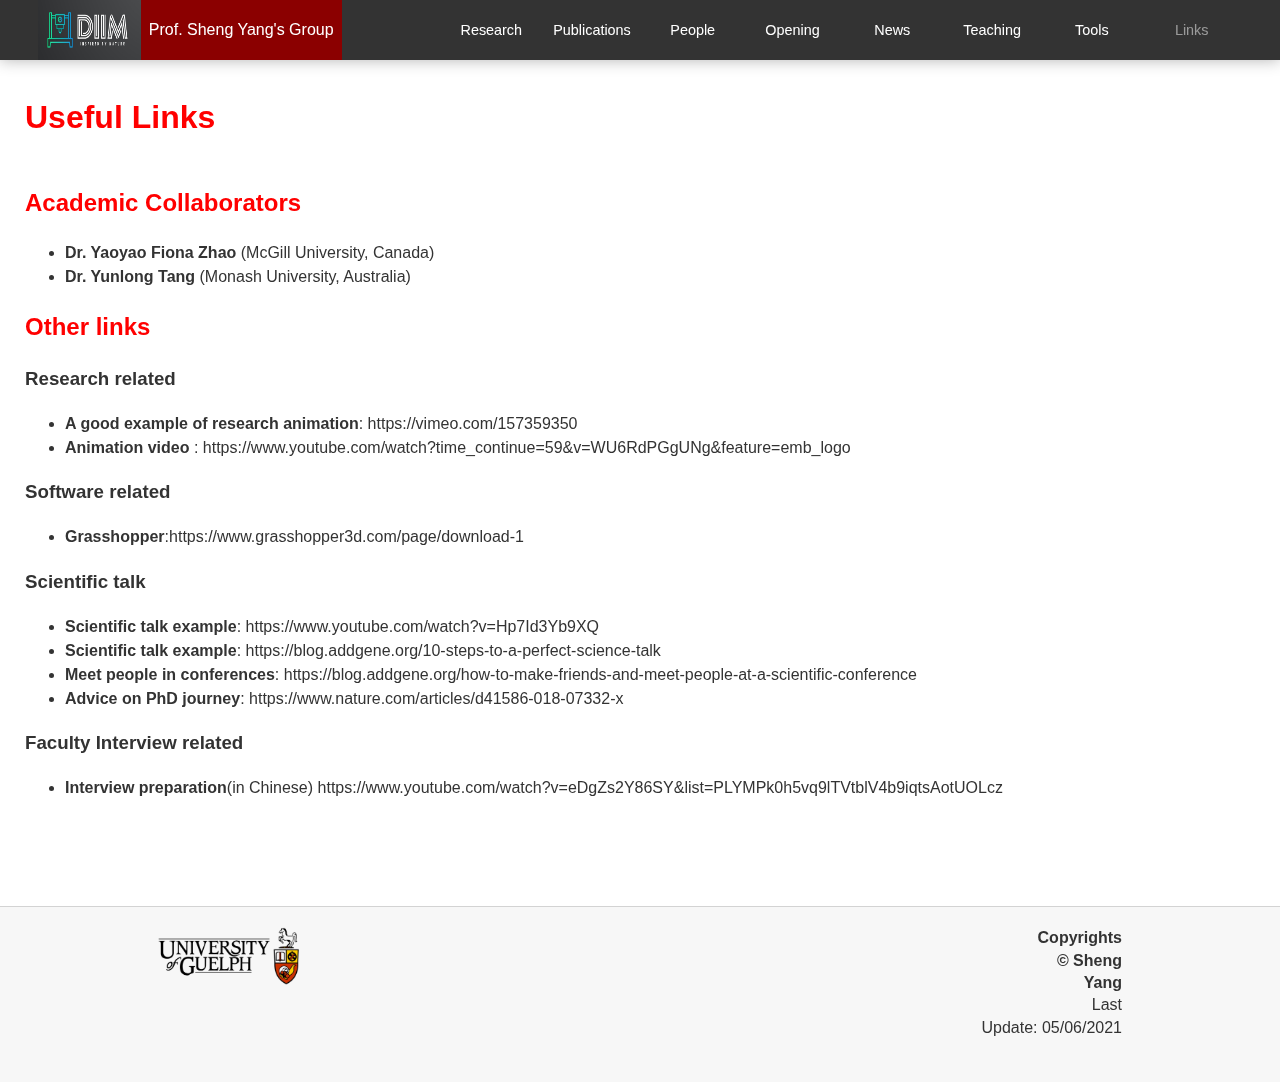
<file: links.html>
<!DOCTYPE html>

<html lang="en">

<head>
    <meta charset="utf-8">
    <title>links</title>
    <meta name="viewport" content="width=device-width, initial-scale=1.0">
    <meta name="description" content="">
    <meta name="author" content="">

	<link href="themes/css/base.css" rel="stylesheet" type="text/css">


</head>


<body>

	<div id="content">
		<div class="content-section">
			<h1>Useful Links</h1>

			<div class="links">

				<p>
				<h2 style="color:red">Academic Collaborators</h2>
				<ul>
					<li> <a href="https://www.mcgill.ca/mecheng/yaoyao-zhao"> <lessstrong>Dr. Yaoyao Fiona Zhao</lessstrong> </a> (McGill University, Canada)</li>
					<li> <a href="https://research.monash.edu/en/persons/yunlong-tang"> <lessstrong>Dr. Yunlong Tang</lessstrong> </a>  (Monash University, Australia)</li>
				</ul>
      			</p>
				<p>
				<h2 style="color:red">Other links</h2>
				<h3 >Research related</h3>
				<ul>
					<li> <lessstrong>A good example of research animation</lessstrong>: https://vimeo.com/157359350</li>
					<li> <lessstrong>Animation video </lessstrong>: https://www.youtube.com/watch?time_continue=59&v=WU6RdPGgUNg&feature=emb_logo </li>
				</ul>
				<h3 >Software related</h3>
				<ul>
					<li> <lessstrong>Grasshopper</lessstrong>:https://www.grasshopper3d.com/page/download-1 </li>

				</ul>
				<h3 >Scientific talk</h3>
				<ul>
					<li> <lessstrong>Scientific talk example</lessstrong>: https://www.youtube.com/watch?v=Hp7Id3Yb9XQ  </li>
					<li> <lessstrong>Scientific talk example</lessstrong>: https://blog.addgene.org/10-steps-to-a-perfect-science-talk  </li>
					<li> <lessstrong>Meet people in conferences</lessstrong>: https://blog.addgene.org/how-to-make-friends-and-meet-people-at-a-scientific-conference  </li>
					<li> <lessstrong>Advice on PhD journey</lessstrong>: https://www.nature.com/articles/d41586-018-07332-x  </li>

				</ul>
				<h3 >Faculty Interview related</h3>
				<ul>
					<li> <lessstrong>Interview preparation</lessstrong>(in  Chinese) https://www.youtube.com/watch?v=eDgZs2Y86SY&list=PLYMPk0h5vq9lTVtblV4b9iqtsAotUOLcz  </li>

				</ul>
      			</p>



			</div>


		</div>
	</div>


</body>


<footer>

	<script src="https://ajax.googleapis.com/ajax/libs/jquery/3.3.1/jquery.min.js"></script>

	<script src="themes/js/default.js"></script>
	<script type="text/javascript">DIIMLab.initPage('links')</script>

</footer>


</html>
</file>
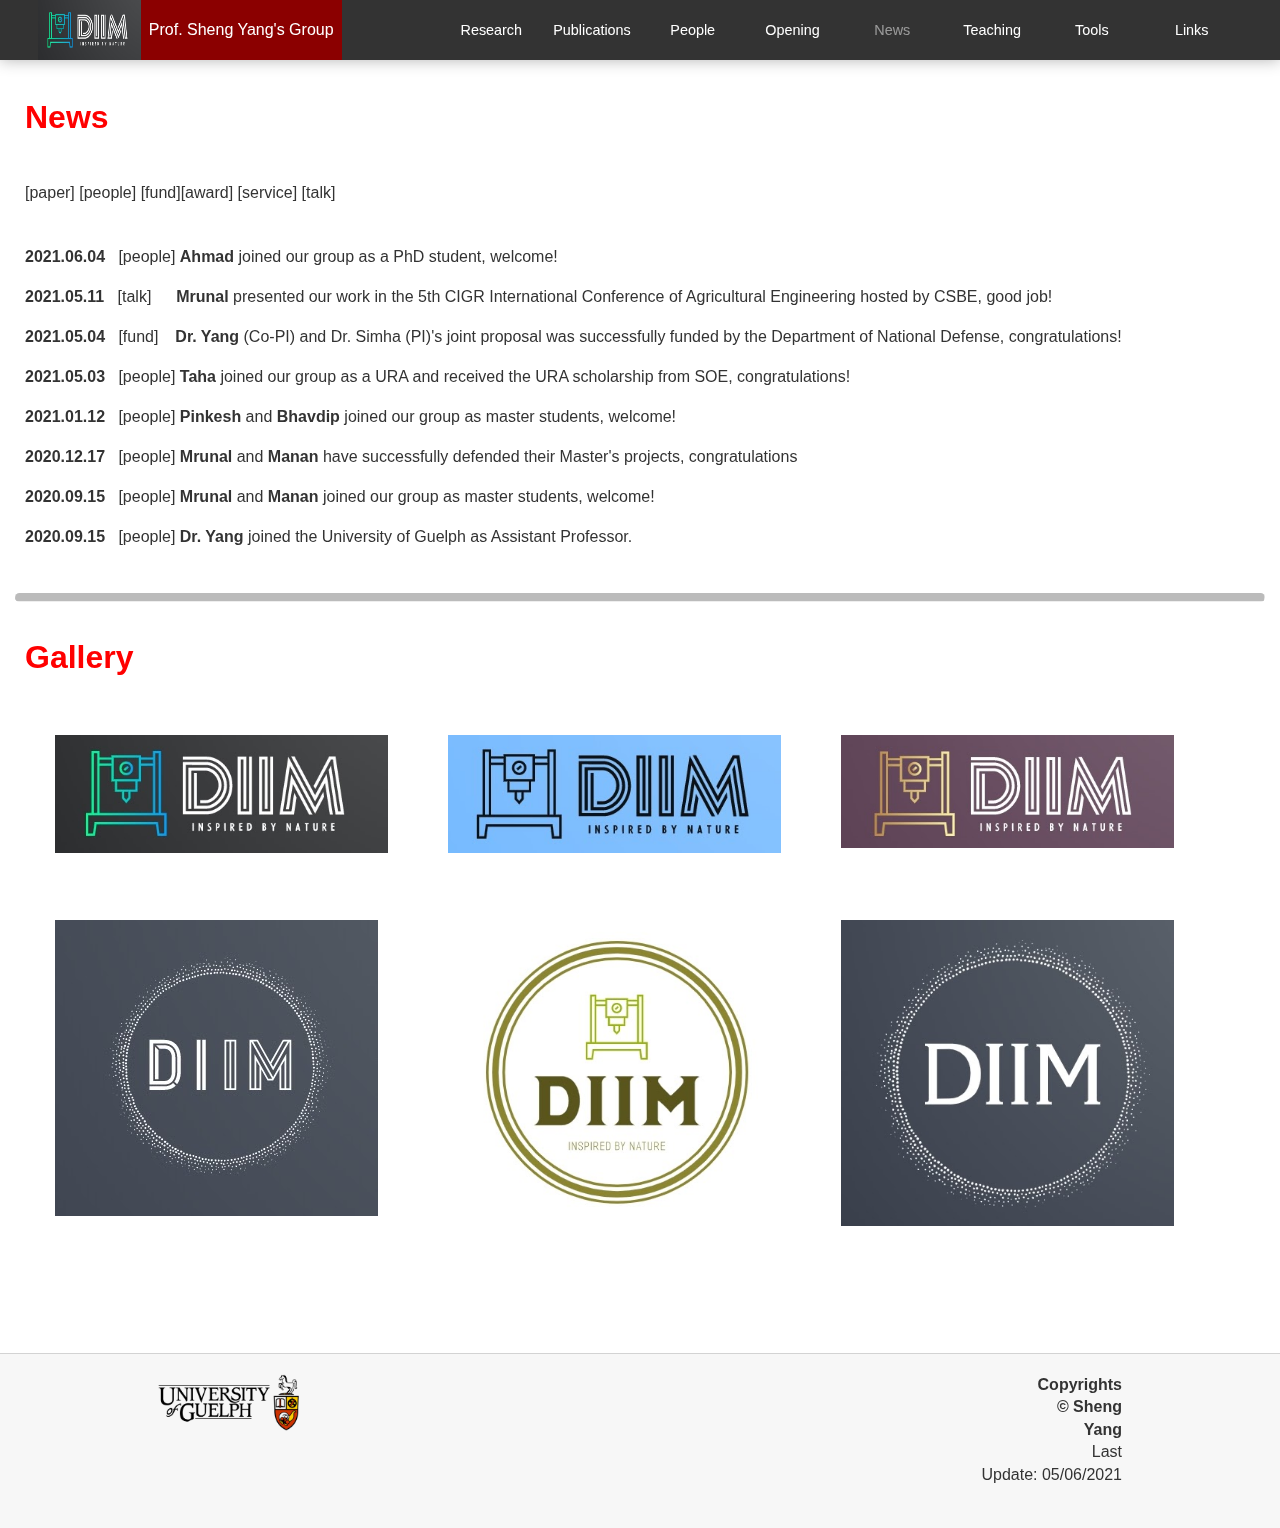
<file: news.html>
<!DOCTYPE html>

<html lang="en">

<head>
    <meta charset="utf-8">
    <title>news</title>
    <meta name="viewport" content="width=device-width, initial-scale=1.0">
    <meta name="description" content="">
    <meta name="author" content="">

	<link href="themes/css/base.css" rel="stylesheet" type="text/css">


</head>


<body>

	<div id="content">
		<div class="content-section">
			<h1>News</h1>

			<div class="news-interface">

				<p>
					[paper] [people] [fund][award] [service] [talk]<br>
					<br>
					<p><lessstrong>2021.06.04</lessstrong>  &nbsp [people] <lessstrong>Ahmad</lessstrong>
				     joined our group as a PhD student, welcome!</p>
					<p><lessstrong>2021.05.11</lessstrong>  &nbsp [talk] &emsp; <lessstrong> Mrunal </lessstrong>
						presented our work in the 5th CIGR International Conference of Agricultural Engineering hosted by CSBE, good job!</p>
					<p> <lessstrong>2021.05.04</lessstrong>  &nbsp [fund] &ensp; <lessstrong>Dr. Yang </lessstrong>(Co-PI) and Dr. Simha (PI)'s joint
						proposal was successfully funded by the Department of National Defense, congratulations!</p>
					<p><lessstrong>2021.05.03</lessstrong>  &nbsp [people] <lessstrong>Taha</lessstrong>
						joined our group as a URA and received the URA scholarship from SOE, congratulations!</p>
					<p><lessstrong>2021.01.12</lessstrong>  &nbsp [people] <lessstrong>Pinkesh</lessstrong> and <lessstrong>Bhavdip</lessstrong>
						joined our group as master students, welcome!</p>
					<p><lessstrong>2020.12.17</lessstrong>  &nbsp [people] <lessstrong>Mrunal</lessstrong> and <lessstrong>Manan</lessstrong>
						have successfully defended their Master's projects, congratulations</p>
					<p><lessstrong>2020.09.15</lessstrong>  &nbsp [people] <lessstrong>Mrunal</lessstrong> and <lessstrong>Manan</lessstrong>
						joined our group as master students, welcome!</p>
					<p><lessstrong>2020.09.15</lessstrong>  &nbsp [people] <lessstrong>Dr. Yang</lessstrong>
						joined the University of Guelph as Assistant Professor.</p>
      			</p>

			</div>
		</div>

		<hr class="divider">
		<div class="content-section">
		     <h1>Gallery</h1>
			<div class="news-interface">
			    <div class="news-pictures">
					<div class="news-pictures-list">
						 <img class="img"  src="themes/img/logos/formatted/diim-logo1.jpg">
					</div>
                    <div class="news-pictures-list">
						 <img   src="themes/img/logos/formatted/diim-logo2.jpg">
					</div>
					<div class="news-pictures-list">
						 <img   src="themes/img/logos/formatted/diim-logo3.jpg">
					</div>
				</div>
				<div class="news-pictures">
					<div class="news-pictures-list">
						<img   src="themes/img/logos/formatted/diim-logo4.jpg">
					</div>
					<div class="news-pictures-list">
						 <img   src="themes/img/logos/formatted/diim-logo5.jpg">
					</div>
					<div class="news-pictures-list">
						 <img   src="themes/img/logos/formatted/diim-logo6.jpg">
					</div>
			     </div>

            </div>
		</div>

	</div>


</body>


<footer>

	<script src="https://ajax.googleapis.com/ajax/libs/jquery/3.3.1/jquery.min.js"></script>

	<script src="themes/js/default.js"></script>
	<script type="text/javascript">DIIMLab.initPage('news')</script>

</footer>


</html>
</file>
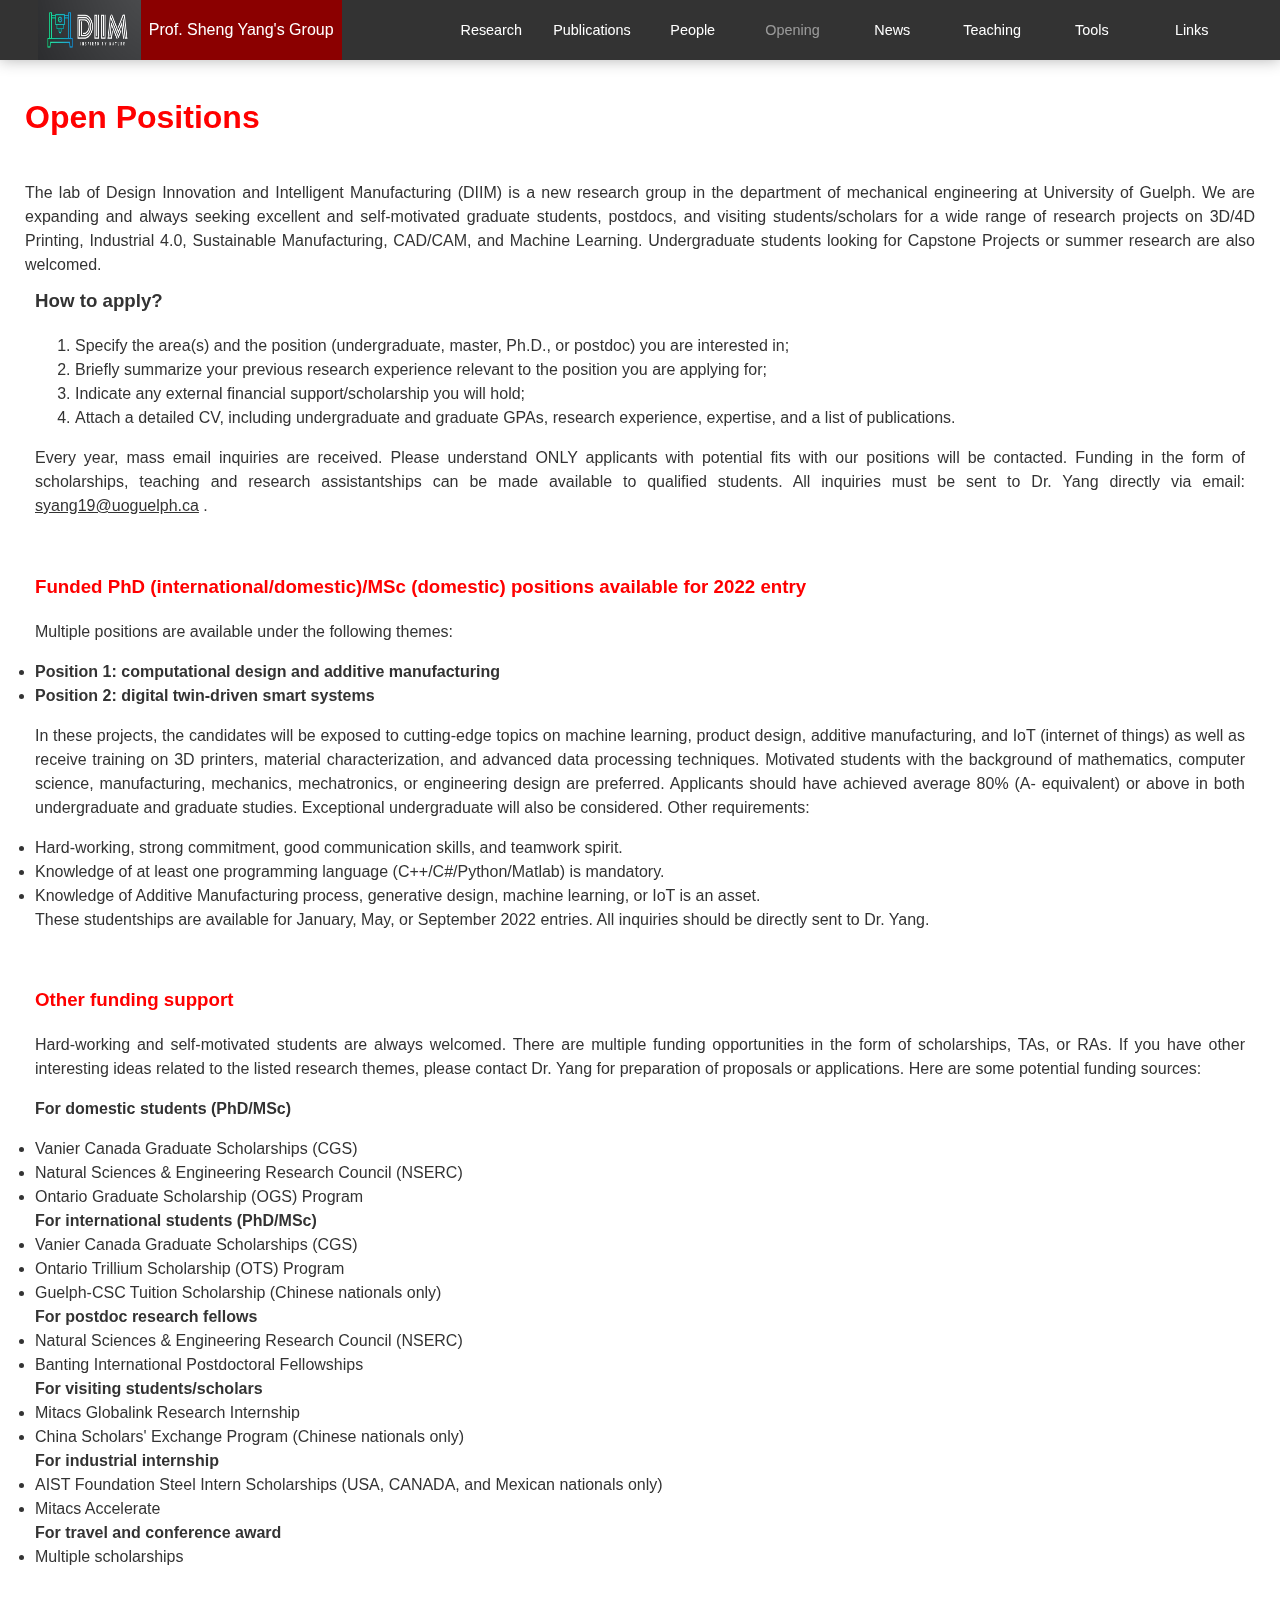
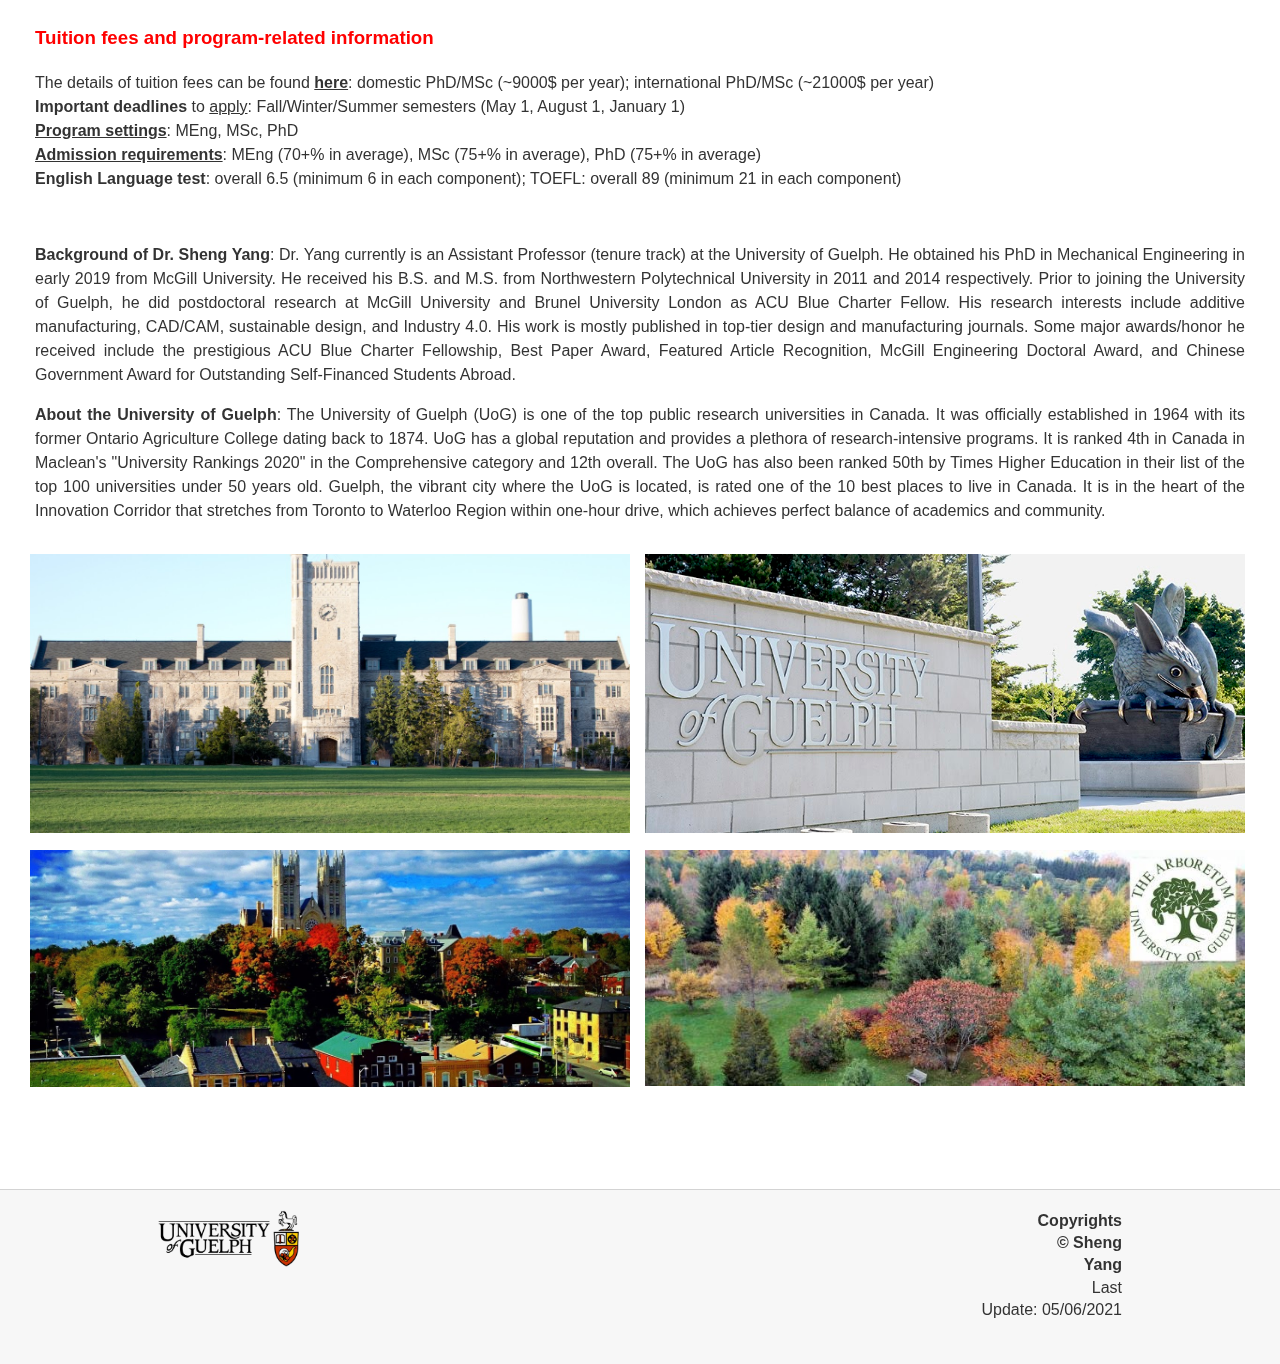
<file: opening.html>
<!DOCTYPE html>

<html lang="en">

<head>
    <meta charset="utf-8">
    <title>opening</title>
    <meta name="viewport" content="width=device-width, initial-scale=1.0">
    <meta name="description" content="">
    <meta name="author" content="">

	<link href="themes/css/base.css" rel="stylesheet" type="text/css">


</head>


<body>

	<div id="content">
		<div class="content-section">
			<h1>Open Positions</h1>

			<div class="opening-interface">

				<p style="margin-bottom:0px">
					The lab of Design Innovation and Intelligent Manufacturing (DIIM) is a new research group in the department of mechanical engineering at University of Guelph.
					We are expanding and always seeking excellent and self-motivated graduate students, postdocs, and visiting students/scholars for a wide range of research projects on 3D/4D Printing, Industrial 4.0, Sustainable Manufacturing, CAD/CAM, and Machine Learning.
					Undergraduate students looking for Capstone Projects or summer research are also welcomed.
      			</p>

				<div class="pos-section">
					<h3 style="margin-top:0px">How to apply?</h3>

					<ol>
						<li>Specify the area(s) and the position (undergraduate, master, Ph.D., or postdoc) you are interested in;</li>
						<li>Briefly summarize your previous research experience relevant to the position you are applying for;</li>
						<li>Indicate any external financial support/scholarship you will hold;</li>
						<li>Attach a detailed CV, including undergraduate and graduate GPAs, research experience, expertise, and a list of publications. </li>
					</ol>
					<p>Every year, mass email inquiries are received. Please understand ONLY applicants with potential fits with our positions will be contacted.
						Funding in the form of scholarships, teaching and research assistantships can be made available to qualified students.
						All inquiries must be sent to Dr. Yang directly via email:
						<a href="mailto:syang19@uoguelph.ca"><u>syang19@uoguelph.ca</u></a> .
					</p>

				</div>

				<div class="pos-section">
					<h3 style="color:red">Funded PhD (international/domestic)/MSc (domestic) positions available for 2022 entry</h3>
					<p>
						Multiple positions are available under the following themes:
					<li> <lessstrong>Position 1: computational design and additive manufacturing</lessstrong></li>
					<li> <lessstrong>Position 2: digital twin-driven smart systems</lessstrong></li>
					</p>
					<p>
						In these projects, the candidates will be exposed to cutting-edge topics on machine learning, product design, additive manufacturing, and IoT (internet of things) as well as receive training on 3D printers, material characterization, and advanced data processing techniques.
						Motivated students with the background of mathematics, computer science, manufacturing, mechanics, mechatronics, or engineering design are preferred. Applicants should have achieved average 80% (A- equivalent) or above in both undergraduate and graduate studies.
						Exceptional undergraduate will also be considered. Other requirements:
						<li>Hard-working, strong commitment, good communication skills, and teamwork spirit.</li>
					    <li>Knowledge of at least one programming language (C++/C#/Python/Matlab) is mandatory.</li>
					    <li>Knowledge of Additive Manufacturing process, generative design, machine learning, or IoT is an asset.</li>
					These studentships are available for January, May, or September 2022 entries. All inquiries should be directly sent to Dr. Yang.
					</p>
				</div>
				<div class="pos-section">
					<h3 style="color:red">Other funding support</h3>
					<p>
						Hard-working and self-motivated students are always welcomed. There are multiple funding opportunities in the form of scholarships, TAs, or RAs.
						If you have other interesting ideas related to the listed research themes, please contact Dr. Yang for preparation of proposals or applications.
						Here are some potential funding sources:<br>
					</p>
					<p>
						<a style="margin-bottom:0px"><lessstrong >For domestic students (PhD/MSc)</lessstrong></a>
					    <li><a style="margin-top:0px" href="https://graduatestudies.uoguelph.ca/current/funding/scholarships/gov-fundedawards/vanier" >Vanier Canada Graduate Scholarships (CGS)</a></li>
					    <li><a href="https://graduatestudies.uoguelph.ca/current/funding/scholarships/gov-fundedawards/NSERC" >Natural Sciences & Engineering Research Council (NSERC)</a></li>
					    <li><a href="https://graduatestudies.uoguelph.ca/current/funding/scholarships/gov-fundedawards/ogs" >Ontario Graduate Scholarship (OGS) Program</a></li>

					    <lessstrong>For international students (PhD/MSc)</lessstrong>
					    <li><a href="https://graduatestudies.uoguelph.ca/current/funding/scholarships/gov-fundedawards/vanier" >Vanier Canada Graduate Scholarships (CGS)</a></li>
					    <li><a href="https://graduatestudies.uoguelph.ca/current/funding/scholarships/gov-fundedawards/ots" >Ontario Trillium Scholarship (OTS) Program</a></li>
					    <li><a href="https://www.uoguelph.ca/registrar/studentfinance/apps/grawards?id=E5321" >Guelph-CSC Tuition Scholarship (Chinese nationals only)</a></li>

					    <lessstrong>For postdoc research fellows</lessstrong>
					    <li><a href="https://graduatestudies.uoguelph.ca/current/funding/scholarships/gov-fundedawards/NSERC" >Natural Sciences & Engineering Research Council (NSERC) </a></li>
					    <li><a href="https://banting.fellowships-bourses.gc.ca/en/home-accueil.html" >Banting International Postdoctoral Fellowships</a></li>

					    <lessstrong>For visiting students/scholars</lessstrong>
				    	<li><a href="https://www.mitacs.ca/en/programs/globalink/globalink-research-internship" >Mitacs Globalink Research Internship</a></li>
				    	<li><a href="https://www.educanada.ca/scholarships-bourses/can/ccsep-peucc.aspx?lang=eng" >China Scholars' Exchange Program (Chinese nationals only)</a></li>

					    <lessstrong>For industrial internship</lessstrong>
					    <li><a href="https://www.aist.org/students-faculty/scholarships/steel-internships-and-scholarships/application/#:~:text=Steel%20Intern%20Scholarships-,Application,at%20US%2412%2C000%20per%20year." >AIST Foundation Steel Intern Scholarships (USA, CANADA, and Mexican nationals only)</a></li>
					    <li><a href="https://www.mitacs.ca/en/programs/accelerate/researchers-wanted" >Mitacs Accelerate</a></li>

					    <lessstrong>For travel and conference award</lessstrong>
					    <li><a href="https://graduatestudies.uoguelph.ca/current/funding/scholarships/external-travel" >Multiple scholarships</a></li>

					</p>
				</div>
				<div class="pos-section">
					<h3 style="color:red">Tuition fees and program-related information</h3>
					<p>
						The details of tuition fees can be found <lessstrong><a href="https://www.uoguelph.ca/registrar/studentfinance/fees/guelph_gr" ><u>here</u></a></lessstrong>: domestic PhD/MSc (~9000$ per year); international PhD/MSc (~21000$ per year)
						<br>
						<lessstrong>Important deadlines</lessstrong> to <a href="https://www.uoguelph.ca/engineering/grad/application-process" ><u>apply</u></a>: Fall/Winter/Summer semesters (May 1, August 1, January 1)
						<br>
						<lessstrong><a href="https://www.uoguelph.ca/engineering/grad/programs" ><u>Program settings</u></a></lessstrong>: MEng, MSc, PhD
						<br>
						<lessstrong><a href="https://www.uoguelph.ca/engineering/grad/application-process/admission-requirements" ><u>Admission requirements</u></a></lessstrong>: MEng (70+% in average), MSc (75+% in average), PhD (75+% in average)
						<br>
						<lessstrong>English Language test</lessstrong>: overall 6.5 (minimum 6 in each component); TOEFL: overall 89 (minimum 21 in each component)<br>
					</p>
				</div>
				<div class="pos-section">
					<p>
						<strong>Background of Dr. Sheng Yang</strong>: Dr. Yang currently is an Assistant Professor (tenure track) at the University of Guelph. He obtained his PhD in Mechanical Engineering in early 2019 from McGill University. He received his B.S. and M.S. from Northwestern Polytechnical University in 2011 and 2014 respectively.
						Prior to joining the University of Guelph, he did postdoctoral research at McGill University and Brunel University London as ACU Blue Charter Fellow.
						His research interests include additive manufacturing, CAD/CAM, sustainable design, and Industry 4.0.
						His work is mostly published in top-tier design and manufacturing journals. Some major awards/honor he received include the prestigious ACU Blue Charter Fellowship, Best Paper Award, Featured Article Recognition, McGill Engineering Doctoral Award, and Chinese Government Award for Outstanding Self-Financed Students Abroad.
					</p>
					<p>
						<strong>About the University of Guelph</strong>: The University of Guelph (UoG) is one of the top public research universities in Canada. It was officially established in 1964 with its former Ontario Agriculture College dating back to 1874. UoG has a global reputation and provides a plethora of research-intensive programs.
						It is ranked 4th in Canada in Maclean's "University Rankings 2020" in the Comprehensive category and 12th overall.
						The UoG has also been ranked 50th by Times Higher Education in their list of the top 100 universities under 50 years old.
						Guelph, the vibrant city where the UoG is located, is rated one of the 10 best places to live in Canada.
						It is in the heart of the Innovation Corridor that stretches from Toronto to Waterloo Region within one-hour drive, which achieves perfect balance of academics and community.
					</p>
				</div>
				<div class="opening-pictures">
					<div class="opening-pictures-list">
						 <img   src="themes/img/misc/test/johnston.jpg">
					</div>
                    <div class="opening-pictures-list">
						 <img   src="themes/img/misc/test/front_gate.jpg">
					</div>
				</div>
				<div class="opening-pictures">
					<div class="opening-pictures-list">
						<img  src="themes/img/misc/test/downtown.jpg">
					</div>
					<div class="opening-pictures-list">
						 <img    src="themes/img/misc/test/arboretum.jpg">
					</div>
				</div>
			</div>


			</div>


		</div>
	</div>


</body>


<footer>

	<script src="https://ajax.googleapis.com/ajax/libs/jquery/3.3.1/jquery.min.js"></script>

	<script src="themes/js/default.js"></script>
	<script type="text/javascript">DIIMLab.initPage('opening')</script>

</footer>


</html>
</file>
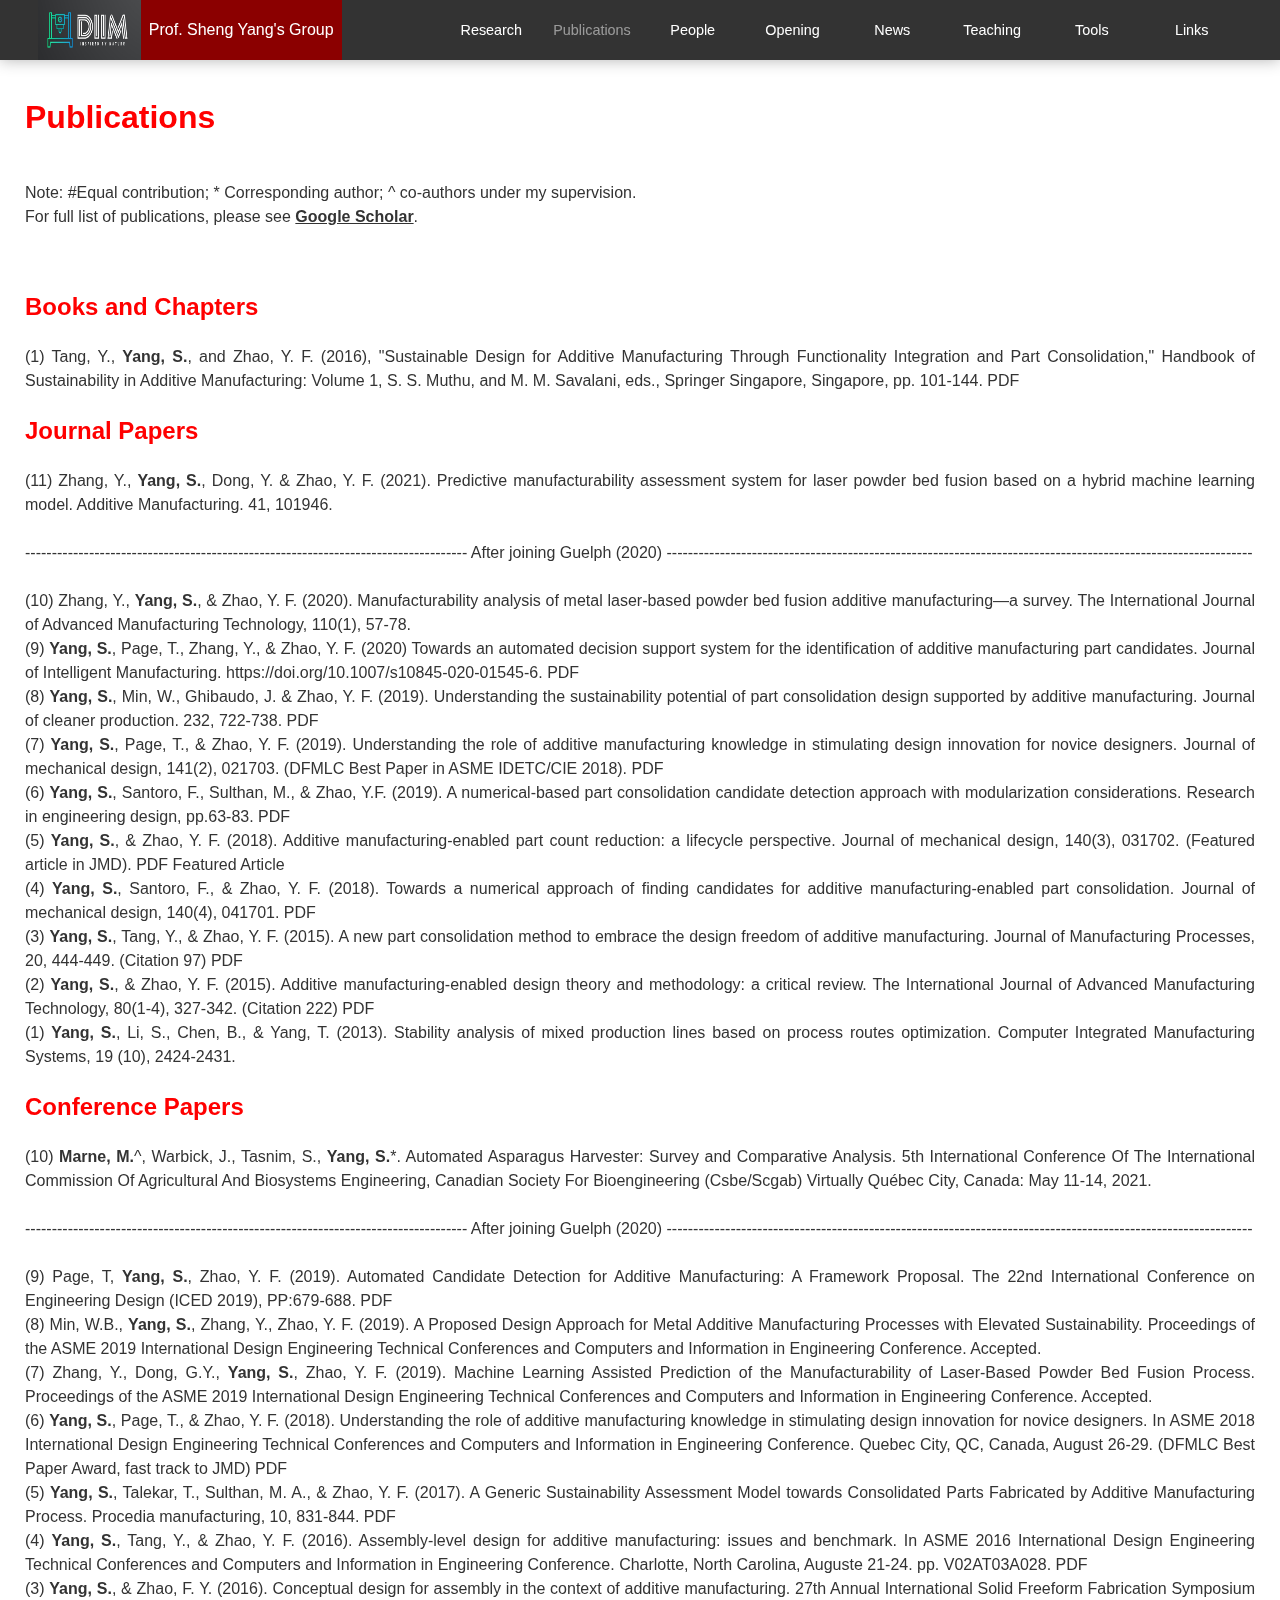
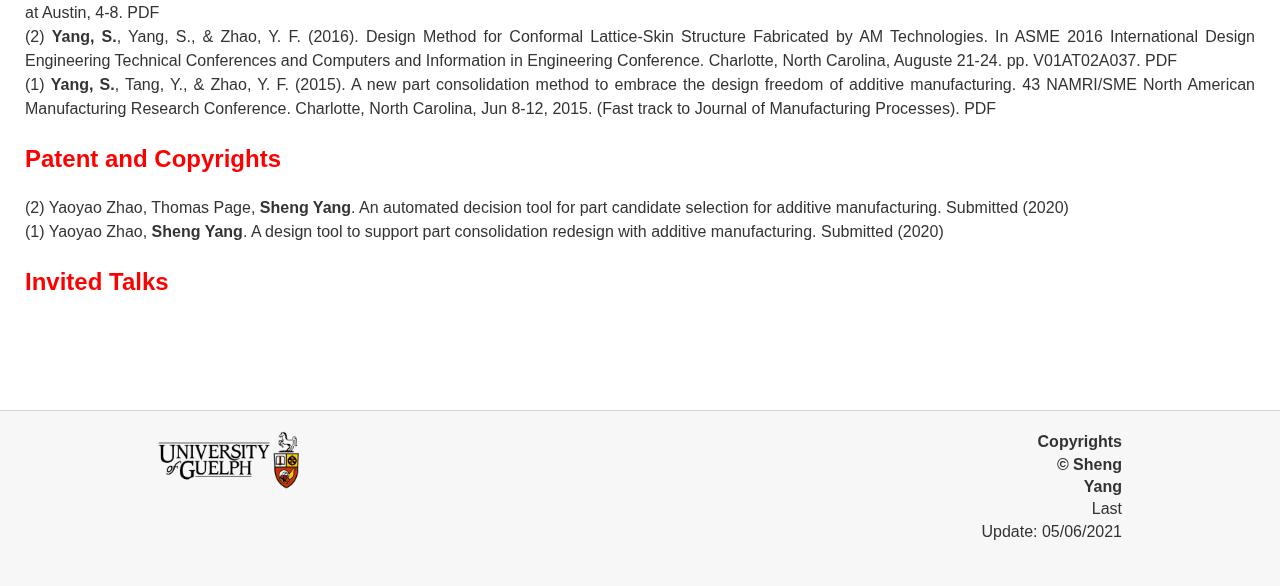
<file: publications.html>
<!DOCTYPE html>

<html lang="en">

<head>
    <meta charset="utf-8">
    <title>Publications</title>
    <meta name="viewport" content="width=device-width, initial-scale=1.0">
    <meta name="description" content="">
    <meta name="author" content="">

	<link href="themes/css/base.css" rel="stylesheet" type="text/css">


</head>


<body>

	<div id="content">
		<!--
		<div class="content-section">
			<h1>Journals</h1>
			<div class="journals">

				<a href="https://www.scopus.com/source/sourceInfo.url?sourceId=21155" >Journal of Engineering Materials and Technology</a><!- - 15288889 - ->
				<a href="https://www.scopus.com/source/sourceInfo.url?sourceId=27656" >International Journal of Production Research</a><!- - 1366588X - ->
				<a href=https://www.scopus.com/source/sourceInfo.url?sourceId=18145" >CAD Computer Aided Design</a><!- - 00104485 - ->
				<a href="https://www.scopus.com/source/sourceInfo.url?sourceId=19167" >Journal of Cleaner Production</a><!- - 09596526 - ->
				<a href="https://www.scopus.com/source/sourceInfo.url?sourceId=21100349533" >Additive Manufacturing</a><!- - 22148604 - ->
				<a href="https://www.scopus.com/source/sourceInfo.url?sourceId=50170" >International Journal of Mechanical Sciences</a><!- - 00207403 - ->
				<a href="https://www.scopus.com/source/sourceInfo.url?sourceId=21100792109" >Procedia Manufacturing</a><!- - 23519789 - ->
				<a href="https://www.scopus.com/source/sourceInfo.url?sourceId=20979" >Journal of Mechanical Design</a><!- - 10500472 - ->
				<a href="https://www.scopus.com/source/sourceInfo.url?sourceId=18661" >Structural and Multidisciplinary Optimization</a><!- - 16151488 - ->
				<a href="https://www.scopus.com/source/sourceInfo.url?sourceId=20428" >International Journal of Advanced Manufacturing Technology</a><!- - 14333015 - ->
				<a href="https://www.scopus.com/source/sourceInfo.url?sourceId=18080" >Robotics and Computer-Integrated Manufacturing</a><!- - 07365845 - ->
				<a href="https://www.scopus.com/source/sourceInfo.url?sourceId=4400151406" >International Journal of Operational Research</a><!- - 17457653 - ->
				<a href="https://www.scopus.com/source/sourceInfo.url?sourceId=20966" >Journal of Manufacturing Science and Engineering</a><!- - 15288935 - ->
				<a href="https://www.scopus.com/source/sourceInfo.url?sourceId=23640" >Advanced Engineering Informatics</a><!- - 14740346 - ->
				<a href="https://www.scopus.com/source/sourceInfo.url?sourceId=21522" >Ceramics International</a><!- - 02728842 - ->
				<a href="https://www.scopus.com/source/sourceInfo.url?sourceId=21691" >Rapid Prototyping Journal</a><!- - 13552546 - ->
				<a href="https://www.scopus.com/source/sourceInfo.url?sourceId=17815" >Materials Science and Technology (United Kingdom)</a><!- - 17432847 - ->
				<a href="https://www.scopus.com/source/sourceInfo.url?sourceId=27677" >Journal of Manufacturing Processes</a><!- - 15266125 - ->
				<a href="https://www.scopus.com/source/sourceInfo.url?sourceId=20428" >International Journal of Advanced Manufacturing Technology</a><!- - 02683768 - ->
				<a href="https://www.scopus.com/source/sourceInfo.url?sourceId=19080" >Computers in Industry</a><!- - 01663615 - ->
				<a href="https://www.scopus.com/source/sourceInfo.url?sourceId=17340" >IEEE Transactions on Automation Science and Engineering</a><!- - 15455955 - ->
				<a href="https://www.scopus.com/source/sourceInfo.url?sourceId=21100220382" >International Journal of Computer Aided Engineering and Technology</a><!- - 17572657 - ->

			</div>

		</div>

		<div class="content-section">
			<h1>Conferences</h1>
			<div class="journals">

				<a >Conference on Innovative Design and Manufacturing</a>
				<a >ASME Design Engineering Technical Conference (DETC)</a>
				<a >ASME Biennial Conference on Engineering Systems Design and Analysis</a>
				<a >ASME Mechanical Engineering Congress and Exposition (IMECE)</a>
				<a >ASME Design Engineering Technical Conferences (IDETC)</a>
				<a >ASME Manufacturing Science and Engineering Conference (MSEC)</a>
				<a >CIRP Conference on Life Cycle Engineering</a>
				<a >IFAC World Congress</a>
				<a >Procedia CIRP</a>

			</div>

		</div>

 -->

		<div class="content-section">
			<h1 style="color:red">Publications</h1>
			<div class="new-publication">
			     <p>
					 Note: #Equal contribution; * Corresponding author; ^ co-authors under my supervision.<br>
				     For full list of publications, please see <a href="https://scholar.google.ca/citations?user=gJwNDIYAAAAJ&hl=en"><strong><u>Google Scholar</u></strong></a>. <br>
			    </p>
			    <br>
           <h2 style="color:red">Books and Chapters</h2>
			<P>
				(1) Tang, Y., <strong>Yang, S.</strong>, and Zhao, Y. F. (2016), "Sustainable Design for Additive Manufacturing Through Functionality Integration and Part Consolidation," Handbook of Sustainability in Additive Manufacturing: Volume 1, S. S. Muthu, and M. M. Savalani, eds., Springer Singapore, Singapore, pp. 101-144. PDF

			</P>
			<h2 style="color:red">Journal Papers</h2>
             <P>
				 (11) Zhang, Y., <strong>Yang, S.</strong>, Dong, Y. & Zhao, Y. F. (2021). Predictive manufacturability assessment system for laser powder bed fusion based on a hybrid machine learning model. Additive Manufacturing. 41, 101946. <br><br>
				 ----------------------------------------------------------------------------------- After joining Guelph (2020) --------------------------------------------------------------------------------------------------------------<br><br>
				 (10) Zhang, Y., <strong>Yang, S.</strong>, & Zhao, Y. F. (2020). Manufacturability analysis of metal laser-based powder bed fusion additive manufacturing—a survey. The International Journal of Advanced Manufacturing Technology, 110(1), 57-78. <br>
				 (9) <strong>Yang, S.</strong>, Page, T., Zhang, Y., & Zhao, Y. F. (2020) Towards an automated decision support system for the identification of additive manufacturing part candidates. Journal of Intelligent Manufacturing. https://doi.org/10.1007/s10845-020-01545-6. PDF <br>
				 (8) <strong>Yang, S.</strong>, Min, W., Ghibaudo, J. & Zhao, Y. F. (2019). Understanding the sustainability potential of part consolidation design supported by additive manufacturing. Journal of cleaner production. 232, 722-738. PDF <br>
				 (7) <strong>Yang, S.</strong>, Page, T., & Zhao, Y. F. (2019). Understanding the role of additive manufacturing knowledge in stimulating design innovation for novice designers. Journal of mechanical design, 141(2), 021703. (DFMLC Best Paper in ASME IDETC/CIE 2018). PDF<br>
                 (6) <strong>Yang, S.</strong>, Santoro, F., Sulthan, M., & Zhao, Y.F. (2019). A numerical-based part consolidation candidate detection approach with modularization considerations. Research in engineering design, pp.63-83. PDF<br>
                 (5) <strong>Yang, S.</strong>, & Zhao, Y. F. (2018). Additive manufacturing-enabled part count reduction: a lifecycle perspective. Journal of mechanical design, 140(3), 031702. (Featured article in JMD). PDF Featured Article<br>
                 (4) <strong>Yang, S.</strong>, Santoro, F., & Zhao, Y. F. (2018). Towards a numerical approach of finding candidates for additive manufacturing-enabled part consolidation. Journal of mechanical design, 140(4), 041701. PDF<br>
                 (3) <strong>Yang, S.</strong>, Tang, Y., & Zhao, Y. F. (2015). A new part consolidation method to embrace the design freedom of additive manufacturing. Journal of Manufacturing Processes, 20, 444-449. (Citation 97) PDF<br>
				 (2) <strong>Yang, S.</strong>, & Zhao, Y. F. (2015). Additive manufacturing-enabled design theory and methodology: a critical review. The International Journal of Advanced Manufacturing Technology, 80(1-4), 327-342. (Citation 222) PDF<br>
                 (1) <strong>Yang, S.</strong>, Li, S., Chen, B., & Yang, T. (2013). Stability analysis of mixed production lines based on process routes optimization. Computer Integrated Manufacturing Systems, 19 (10), 2424-2431.<br>
			 </P>
			<h2 style="color:red">Conference Papers</h2>
			<P>
				(10) <strong>Marne, M.</strong>^, Warbick, J., Tasnim, S., <strong>Yang, S.</strong>*. Automated Asparagus Harvester: Survey and Comparative Analysis. 5th International Conference Of The International Commission Of Agricultural And Biosystems Engineering,
                     Canadian Society For Bioengineering (Csbe/Scgab) Virtually Québec City, Canada: May 11-14, 2021. <br><br>

				----------------------------------------------------------------------------------- After joining Guelph (2020) --------------------------------------------------------------------------------------------------------------<br><br>
				(9) Page, T, <strong>Yang, S.</strong>, Zhao, Y. F. (2019). Automated Candidate Detection for Additive Manufacturing: A Framework Proposal. The 22nd International Conference on Engineering Design (ICED 2019), PP:679-688. PDF <br>
                (8) Min, W.B., <strong>Yang, S.</strong>, Zhang, Y., Zhao, Y. F. (2019). A Proposed Design Approach for Metal Additive Manufacturing Processes with Elevated Sustainability. Proceedings of the ASME 2019 International Design Engineering Technical Conferences and Computers and Information in Engineering Conference. Accepted. <br>
                (7) Zhang, Y., Dong, G.Y., <strong>Yang, S.</strong>, Zhao, Y. F. (2019). Machine Learning Assisted Prediction of the Manufacturability of Laser-Based Powder Bed Fusion Process. Proceedings of the ASME 2019 International Design Engineering Technical Conferences and Computers and Information in Engineering Conference. Accepted. <br>
				(6) <strong>Yang, S.</strong>, Page, T., & Zhao, Y. F. (2018). Understanding the role of additive manufacturing knowledge in stimulating design innovation for novice designers. In ASME 2018 International Design Engineering Technical Conferences and Computers and Information in Engineering Conference. Quebec City, QC, Canada, August 26-29. (DFMLC Best Paper Award, fast track to JMD) PDF <br>
                (5) <strong>Yang, S.</strong>, Talekar, T., Sulthan, M. A., & Zhao, Y. F. (2017). A Generic Sustainability Assessment Model towards Consolidated Parts Fabricated by Additive Manufacturing Process. Procedia manufacturing, 10, 831-844. PDF<br>
                (4) <strong>Yang, S.</strong>, Tang, Y., & Zhao, Y. F. (2016). Assembly-level design for additive manufacturing: issues and benchmark. In ASME 2016 International Design Engineering Technical Conferences and Computers and Information in Engineering Conference. Charlotte, North Carolina, Auguste 21-24. pp. V02AT03A028. PDF<br>
                (3) <strong>Yang, S.</strong>, & Zhao, F. Y. (2016). Conceptual design for assembly in the context of additive manufacturing. 27th Annual International Solid Freeform Fabrication Symposium at Austin, 4-8. PDF<br>
                (2) <strong>Yang, S.</strong>, Yang, S., & Zhao, Y. F. (2016). Design Method for Conformal Lattice-Skin Structure Fabricated by AM Technologies. In ASME 2016 International Design Engineering Technical Conferences and Computers and Information in Engineering Conference. Charlotte, North Carolina, Auguste 21-24. pp. V01AT02A037. PDF<br>
				(1) <strong>Yang, S.</strong>, Tang, Y., & Zhao, Y. F. (2015). A new part consolidation method to embrace the design freedom of additive manufacturing. 43 NAMRI/SME North American Manufacturing Research Conference. Charlotte, North Carolina, Jun 8-12, 2015. (Fast track to Journal of Manufacturing Processes). PDF<br>
			</P>
			<h2 style="color:red">Patent and Copyrights</h2>

			<p>
				(2) Yaoyao Zhao, Thomas Page, <strong>Sheng Yang</strong>.  An automated decision tool for part candidate selection for additive manufacturing. Submitted (2020) <br>
				(1) Yaoyao Zhao, <strong>Sheng Yang</strong>.  A design tool to support part consolidation redesign with additive manufacturing. Submitted (2020) <br>
			</p>
			<h2 style="color:red">Invited Talks</h2>

			</div>

		</div>




	</div>


</body>


<footer>

	<script src="https://ajax.googleapis.com/ajax/libs/jquery/3.3.1/jquery.min.js"></script>

	<script src="themes/js/default.js"></script>
	<script type="text/javascript">DIIMLab.initPage('publications')</script>



</footer>


</html>
</file>
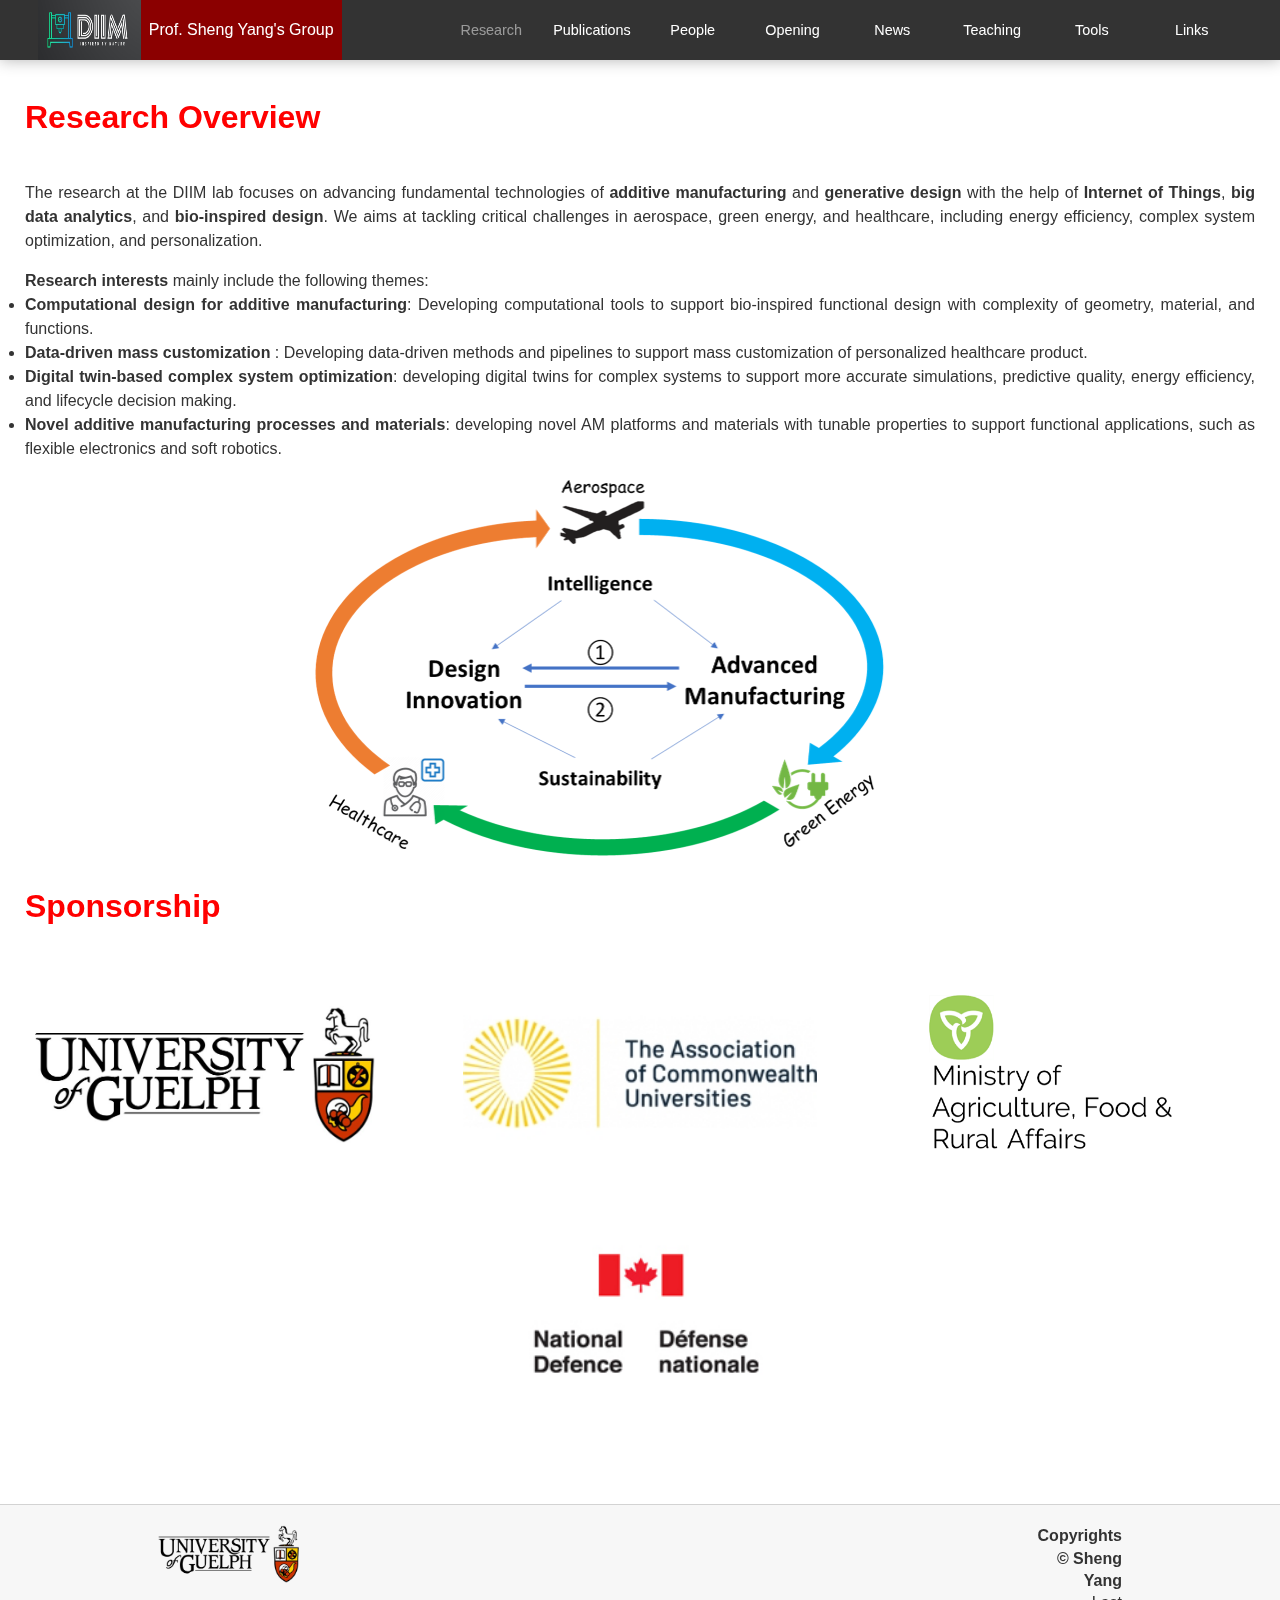
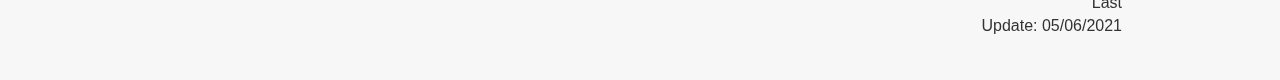
<file: research.html>
<!DOCTYPE html>

<html lang="en">

<head>
    <meta charset="utf-8">
    <title>Research</title>
    <meta name="viewport" content="width=device-width, initial-scale=1.0">
    <meta name="description" content="">
    <meta name="author" content="">

	<link href="themes/css/base.css" rel="stylesheet" type="text/css">


</head>


<body>

	<div id="content">

		<div class="content-section">
			<h1 style="color:red">Research Overview</h1>

			<div class="research-overview">

				<p>
					The research at the DIIM lab focuses on advancing fundamental technologies of <strong>additive manufacturing</strong>
					and <strong>generative design </strong> with the help of <strong>Internet of Things</strong>, <strong>big data analytics</strong>, and <strong>bio-inspired design</strong>.
					We aims at tackling critical challenges in aerospace, green energy, and healthcare, including energy efficiency,
					complex system optimization, and personalization.
      			</p>

					<strong>Research interests </strong>mainly include the following themes:
				    <li> <lessstrong>Computational design for additive manufacturing</lessstrong>: Developing computational tools to support bio-inspired functional design with complexity of geometry, material, and functions.</li>
				    <li> <lessstrong>Data-driven mass customization </lessstrong>: Developing data-driven methods and pipelines to support mass customization of personalized healthcare product.</li>
				    <li> <lessstrong>Digital twin-based complex system optimization</lessstrong>: developing digital twins for complex systems to support more accurate simulations, predictive quality, energy efficiency, and lifecycle decision making.</li>
				    <li> <lessstrong>Novel additive manufacturing processes and materials</lessstrong>: developing novel AM platforms and materials with tunable properties to support functional applications, such as flexible electronics and soft robotics.</li>
		    </div>
			<div class ="research-overview-picture">
		          <img src="themes/img/research/Research_overview.png" width="50%">
			</div>

			<h1 style="color:red">Sponsorship</h1>
   	        </div>
			     <div id="sponsors">
				     <div class="sponsor-list">

						<a href="https://www.uoguelph.ca/" class="floating-container sponsor"><img src="themes/img/sponsors/Guelph_icon.jpg"></a>
                        <a href="https://www.acu.ac.uk/" class="floating-container sponsor"><img src="themes/img/sponsors/ACU_Logo.jpg"></a>
						<a href="http://www.omafra.gov.on.ca/english/" class="floating-container sponsor"><img src="themes/img/sponsors/OMAFRA.png"></a>
                        <a href="https://www.canada.ca/en/department-national-defence.html" class="floating-container sponsor"><img src="themes/img/sponsors/DND.png"></a>
				     </div>
			     </div>
		    <div>

				</div>
	</div>


</body>


<footer>

	<script src="https://ajax.googleapis.com/ajax/libs/jquery/3.3.1/jquery.min.js"></script>

	<script src="themes/js/default.js"></script>
	<script type="text/javascript">DIIMLab.initPage('research')</script>

</footer>


</html>
</file>
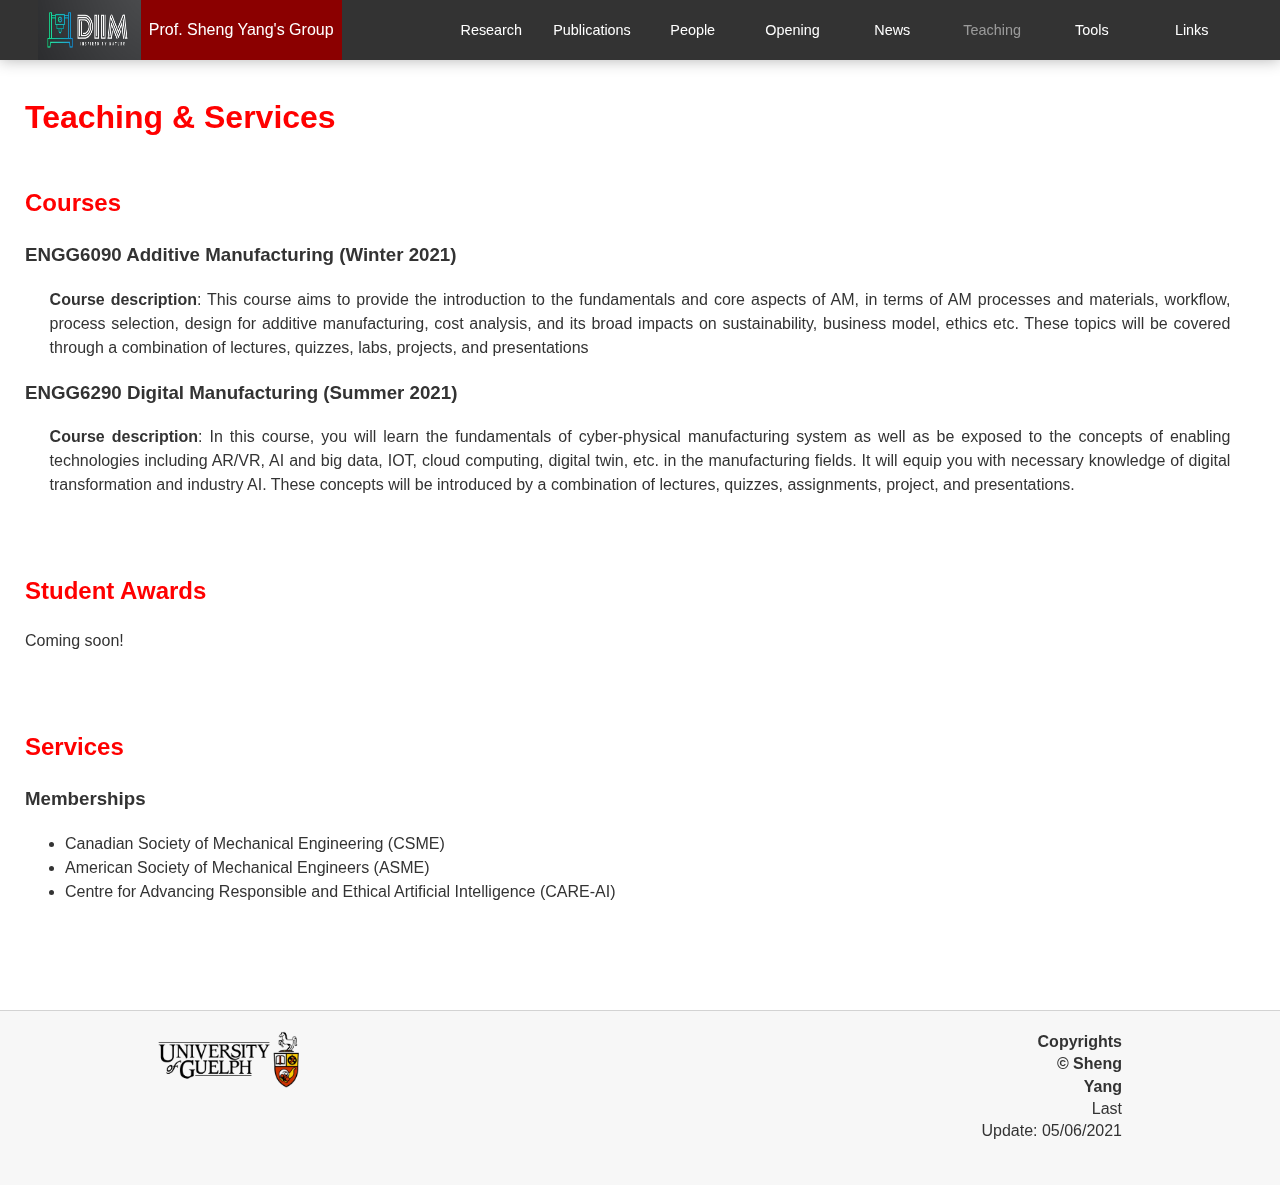
<file: teaching.html>
<!DOCTYPE html>

<html lang="en">

<head>
    <meta charset="utf-8">
    <title>teaching</title>
    <meta name="viewport" content="width=device-width, initial-scale=1.0">
    <meta name="description" content="">
    <meta name="author" content="">

	<link href="themes/css/base.css" rel="stylesheet" type="text/css">


</head>


<body>

	<div id="content">
		<div class="content-section">
			<h1>Teaching & Services</h1>
			<div class="course-interface">
				<h2 style="color:red">Courses</h2>
				<h3>ENGG6090 Additive Manufacturing (Winter 2021)</h3>
				<p style="margin-left:2%; margin-right:2%;"> <strong> Course description</strong>:
					This course aims to provide the introduction to the fundamentals and core aspects of
					AM, in terms of AM processes and materials, workflow, process selection, design for additive
					manufacturing, cost analysis, and its broad impacts on sustainability, business model, ethics
					etc. These topics will be covered through a combination of lectures, quizzes, labs, projects,
					and presentations
				</p>
				<h3>ENGG6290 Digital Manufacturing (Summer 2021)</h3>
				<p style="margin-left:2%; margin-right:2%;"> <strong> Course description</strong>:
					In this course, you will learn the fundamentals of cyber-physical manufacturing system as well as be exposed to
					the concepts of enabling technologies including AR/VR, AI and big data, IOT, cloud computing, digital twin, etc. in
					the manufacturing fields. It will equip you with necessary knowledge of digital transformation and industry AI. These
					concepts will be introduced by a combination of lectures, quizzes, assignments, project, and presentations.
				</p>

			</div>
		</div>
		<div class="content-section">
			<div class="course-interface">
				<h2 style="color:red">Student Awards</h2>
				<p> Coming soon!</p>
			</div>

		</div>
		<div class="content-section">
		    <div class="course-interface">
				<h2 style="color:red">Services</h2>
				<h3>Memberships</h3>
				<ul>
					<li><a href="http://www.csme-scgm.ca/" >Canadian Society of Mechanical Engineering (CSME)</a> </li>
					<li> <a href="https://www.asme.org/" >American Society of Mechanical Engineers (ASME)</a></li>
					<li> <a href="https://www.care-ai.ca/" >Centre for Advancing Responsible and Ethical Artificial Intelligence (CARE-AI)</a></li>
				</ul>

			</div>

		</div>


	</div>


</body>


<footer>

	<script src="https://ajax.googleapis.com/ajax/libs/jquery/3.3.1/jquery.min.js"></script>

	<script src="themes/js/default.js"></script>
	<script type="text/javascript">DIIMLab.initPage('teaching')</script>

</footer>


</html>
</file>
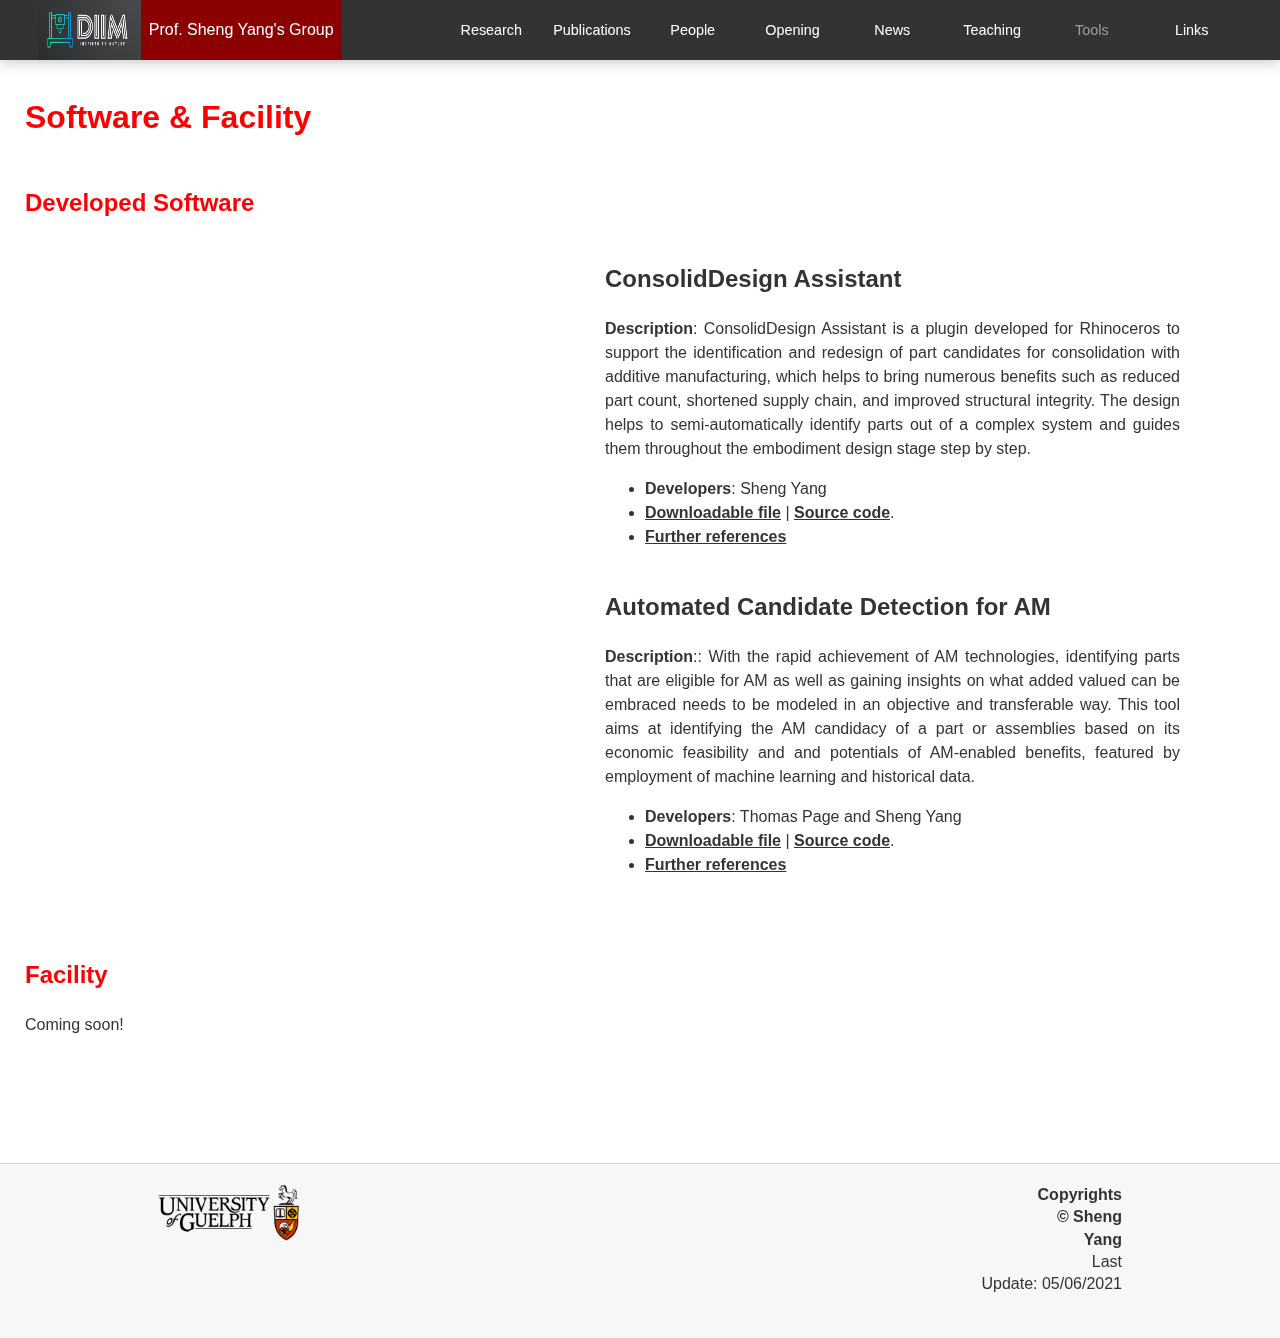
<file: tools.html>
<!DOCTYPE html>

<html lang="en">

<head>
    <meta charset="utf-8">
    <title>tools</title>
    <meta name="viewport" content="width=device-width, initial-scale=1.0">
    <meta name="description" content="">
    <meta name="author" content="">

	<link href="themes/css/base.css" rel="stylesheet" type="text/css">


</head>


<body>

	<div id="content">
		<div class="content-section">
			<h1>Software & Facility</h1>

			<div class="tools-interface" >
				<h2 style="color:red">Developed Software</h2>
				<div class="padded-container software">

					<iframe width="560" height="315" onload="this.style.display='inline-block'" src="https://www.youtube.com/embed/xYziBUV7LiM" frameborder="0" allow="accelerometer; autoplay; encrypted-media; gyroscope; picture-in-picture" allowfullscreen></iframe>
					<div class="software-description">
					<div class="software-title">
							<h2>ConsolidDesign Assistant</h2>
						</div>

					<div class="image-body" >
						<div>
							<p><lessstrong>Description</lessstrong>: ConsolidDesign Assistant is a plugin developed for Rhinoceros to
								support the identification and redesign of part candidates for consolidation with additive manufacturing,
								which helps to bring numerous benefits such as reduced part count, shortened supply chain, and improved structural integrity.
								The design helps to semi-automatically identify parts out of a complex system and guides them throughout the embodiment design stage step by step.</p>
							<ul>
								<li><lessstrong>Developers</lessstrong>: Sheng Yang</li>
								<li><a href="https://drive.google.com/file/d/1PHlw-pVgE1rKvY7ieKrPFyTTNNwpZKmC/view"><lessstrong><u>Downloadable file</u></lessstrong></a> | <a href="https://github.com/SY1990/RhinoPCCD"><lessstrong><u>Source code</u></lessstrong></a>.</li>
								<li><a href="https://sy1990.github.io/Default/consoliddesign.html"><lessstrong><u>Further references</u></lessstrong></a></li>
							</ul>
						</div>
					</div>
					</div>

				</div>
				<div></div>

				<div class="padded-container software">
					<iframe width="560" height="315" src="https://www.youtube.com/embed/5Jcq_aT3mew" frameborder="0" allow="accelerometer; autoplay; encrypted-media; gyroscope; picture-in-picture" allowfullscreen></iframe>
                       <div class="software-description">
					       <div class="software-title">
						        <h2>Automated Candidate Detection for AM</h2>
						   </div>
					       <div class="image-body">
							   <div>
								   <p><lessstrong>Description</lessstrong>:: With the rapid achievement of AM technologies,
								      identifying parts that are eligible for AM as well as gaining insights on what added valued can be embraced needs to be modeled in
								       an objective and transferable way. This tool aims at identifying the AM candidacy of a part or assemblies based on its economic feasibility and and potentials of AM-enabled benefits,
								       featured by employment of machine learning and historical data.</p>

							       <ul>
								      <li><lessstrong>Developers</lessstrong>: Thomas Page and Sheng Yang</li>
								       <li><a href="http://adml.lab.mcgill.ca/app/"><lessstrong><u>Downloadable file</u></lessstrong></a> | <a href="https://github.com/adml-mcgill/website"><lessstrong><u>Source code</u></lessstrong></a>.</li>
								       <li><a href="https://link.springer.com/article/10.1007/s10845-020-01545-6"><lessstrong><u>Further references</u></lessstrong></a></li>
							        </ul>

						        </div>
						   </div>
					   </div>
				</div>
		     </div>
		</div>



		<div class="content-section">
			<div class="tools-interface" >
				<h2 style="color:red">Facility</h2>
				<p>Coming soon!</p>
				<div class="tools-interface-list">
			    </div>
			</div>
		</div>
	</div>




</body>


<footer>

	<script src="https://ajax.googleapis.com/ajax/libs/jquery/3.3.1/jquery.min.js"></script>

	<script src="themes/js/default.js"></script>
	<script type="text/javascript">DIIMLab.initPage('tools')</script>

</footer>


</html>
</file>
<file: themes/css/base.css>
:root {
  --accent: #f06723;
  --accent-opaque: #f0672319;
  --dark: #333;
  --dark-background: rgba(0,0,0,0.8);
  --radius: 5px;
  --lightgrey: #f7f7f7;
  --lightgrey: white;
}

* {
	-webkit-box-sizing: border-box;
	-moz-box-sizing: border-box;
	box-sizing: border-box;
}

body {
	display: block;
	margin: 0;
	color: var(--dark);
	font-family: -apple-system,"Arial",sans-serif;
	font-weight: lighter;
	line-height: 130%;
	background: var(--lightgrey);
}

a {
	color: unset;
	text-decoration: unset;
}

h1 {
	margin: 10px 0;
	line-height: 1.1em;
}

strong {
	font-weight: 800;
}
lessStrong {
    font-weight: 600;
}



.loader,
.loader:after {
	border-radius: 50%;
	width: 10em;
	height: 10em;
}

.loader {
	margin: 0px auto 50px;
	font-size: 10px;
	position: relative;
	text-indent: -9999em;
	border-top: solid var(--accent-opaque);
	border-right: solid var(--accent-opaque);
	border-bottom: solid var(--accent-opaque);
	border-left: solid var(--accent);
	-webkit-transform: translateZ(0);
	-ms-transform: translateZ(0);
	transform: translateZ(0);
	-webkit-animation: spinner 1.2s infinite linear;
	animation: spinner 1.2s infinite linear;
}

@-webkit-keyframes spinner {
	0% {
		-webkit-transform: rotate(0deg);
		transform: rotate(0deg);
	}
	100% {
		-webkit-transform: rotate(360deg);
		transform: rotate(360deg);
	}
}

@keyframes spinner {
	0% {
		-webkit-transform: rotate(0deg);
		transform: rotate(0deg);
	}
	100% {
		-webkit-transform: rotate(360deg);
		transform: rotate(360deg);
	}
}



@media only screen and (max-width: 775px) {

    #header .nav-bar {
        display: none !important;
    }

    #header .nav-menu {
    	display: inline-block !important;
    }

    #content {
    	margin-top: 50px !important;
    }

    #footer .contact-info {
    	clear: both;
    }

    #footer .footer-logo-container {
    	float: left !important;
    }

    #content .padded-container {
		margin: 10px !important;
	}


    #content .floating-container-content {
		width: 100% !important;
	}

	#content .gallery-controls {
		bottom: -50px !important;
		width: fit-content;
		margin: 20px;
	}

	#content .profile {
		display: block !important;
		text-align: center;
		width: 100%;
		max-width: 100% !important;
		margin: 0 0 20px 0 !important;

	}

	#content .profile-picture {
	    width: 50vw !important;
		height: 50vw !important;
	}

	#content .profile-text {
		padding: 10px 0 0 !important;
	}

	#content .content-section h1 {
	flex-basis: 100%;
	text-align: center;
    }




	#content .scopus-image {
		margin: 0 auto !important;
		height: auto !important;
	}

	#content .publication img {
		display: none !important;
	}

	#content #publications .pub-section {
		min-width: 100% !important;
		margin: 15px 0 !important;
	}

	#content #publications .publication-title {
		color: rgb(25, 164, 232);
	}

	#content #publications h2 {
		text-align: left !important;
		padding-left: 25px;
	}

	#content #publications a {
		margin: 20px 10px;
	}

	#content #positions .opportunity-wrapper {
		text-align: center;
	}

	#content #positions .opportunity-image {
		display: block !important;
		max-width: none !important;
		max-height: 200px;
		min-width: 100% !important;
		object-fit: contain;
		border-right: none !important;
		border-bottom: 1px solid lightgrey;
	}

	#content #positions .opportunity-description {
		display: inline-block;
		width: 60%;
		vertical-align: top;
		padding: 20px;
	}

}

#header {
	height: 60px;
	top: 0;
	width: 100%;
	position: fixed;
	background: rgba(45,45,45,0.98);
	user-select: none;
	-webkit-user-select: none;
	text-align: center;
	z-index: 10;
	font-weight: lighter;
	outline: none;

	transition: all 0.4s;

	color: white !important;
	box-shadow: 0px 0px 15px rgba(0,0,0,0.3);

	display: flex;
	justify-content: center;

}

@supports ((-webkit-backdrop-filter: saturate(180%) blur(20px)) or (backdrop-filter: saturate(180%) blur(20px))) {
    #header {
        background: rgba(0, 0, 0, 0.8) !important;
        -webkit-backdrop-filter: saturate(180%) blur(20px) !important;
        backdrop-filter: saturate(180%) blur(20px)
    }

    #content .floating-container:hover .floating-container-hovered {
		-webkit-backdrop-filter: blur(100px) !important;
		backdrop-filter: blur(100px) !important;
		background: rgba(0,0,0,0.3) !important;
	}

	#header .nav-menu:focus-within .nav-menu-list-wrapper {
		background: rgba(0,0,0,0.8) !important;

	}

	#header .nav-menu-list-wrapper {
		-webkit-backdrop-filter: saturate(180%) blur(20px) !important;
		backdrop-filter: saturate(180%) blur(20px) !important;

	}

}


#header:after {
    height:100%;
    content:'';
    font-size:0;
    vertical-align:middle;
    display:inline-block;
}

#header.scrolling {
	height: 50px;
}

#header .nav-logo {
	<!-- background-image: url(../img/logos/DIIM_one.jpg) !important; -->
	content.align:center;

}

#header .nav-menu-icon-bar {
	background: white !important;

}

#header .nav-logo-container {
	padding: 20px 8px;20px 68px
	vertical-align: middle;
	display: inline-block;
	transition: opacity 0.5s;
	background:#8b0000;
	text-align:left;
}

#header .nav-logo {
	height:  60px; 100%
	width: 4.5%; 100%
	vertical-align: middle;
	<!--background-image: url(../img/logos/DIIM.jpg) no-repeat;-->
	background-size: contain;

	transition: content 0.5s;

}

#header .nav-bar {
	display: inline-block;
	display: inline-flex;
	align-items: center;
	flex: 1;
	max-width: 900px;
}

#header .nav-menu {
	display: none;
	position: absolute;
	left: 0;
	padding-left: 15px;
	cursor: pointer;
}

#header .nav-bar, #header .nav-menu {
	height: 100%;
	vertical-align: middle;
}

#header .nav-bar:after, #header .nav-menu:after {
    height:100%;
    content:'';
    font-size:0;
    vertical-align:middle;
    display:inline-block;
}

#header .nav-item-container {
	transition: opacity 0.5s;
	flex: 1;
}

#header .nav-item-container.active {
	opacity: 0.5;
}

#header .nav-bar .nav-item-container {
	display: inline-block;
	padding: 7px;
	font-size: 0.9em;
	margin: 5px;
}

#header .nav-item-container:hover, #header .nav-logo-container:hover {
	opacity: 0.5;
}

#header .nav-menu-icon {
	display: inline-block;
	cursor: pointer;
	outline: none;
	padding: 5px;
	margin: 7px 0px;
	vertical-align: middle;
}

#header .nav-menu:focus-within .nav-menu-icon{
	pointer-events: none;
}

#header .nav-menu-icon-bar {
	height: 1px;
	width: 25px;
	margin: 5px;
	background: var(--dark);
	position: relative;
	bottom: 0;

	transition: bottom 0.25s linear 0.25s, transform 0.25s linear, opacity 0s linear 0.25s;
}

#header .nav-menu:focus-within .nav-menu-icon-bar {
	transition: bottom 0.25s linear, transform 0.25s linear 0.25s, opacity 0s linear 0.25s;
}

#header .nav-menu:focus-within .nav-menu-icon-bar.middle {
	opacity: 0;
}

#header .nav-menu:focus-within .nav-menu-icon-bar.top {
	bottom: -6px;
	transform: rotate(45deg);
}

#header .nav-menu:focus-within .nav-menu-icon-bar.bottom {
	bottom: 6px;
	transform: rotate(-45deg);
}

#header .nav-menu .nav-menu-list-wrapper {
	position: fixed;
	top: 0;
	left: 0;
	height: 0;
	width: 100%;
	cursor: default;
	padding-top: 50px;
	overflow: hidden;
	outline: none;
	z-index: -1;
	text-align: left;
	padding-left: 15px;
	background: transparent;

	transition: height 0.75s, background 0.5s 0.4s;
}

#header .nav-menu:focus-within .nav-menu-list-wrapper {
	background: rgb(45,45,45);
	top: 0;
	height: 100%;
	transition: height 0.75s, background 0.1s;
}

#header .nav-menu .nav-menu-list {
	opacity: 0;
	transition: opacity 0.75s;
}

#header .nav-menu:focus-within .nav-menu-list {
	opacity: 1;
}

#header .nav-menu .nav-item-container {
	display: block;
	padding: 10px;
	border-bottom: 2px solid transparent;
	font-size: 0.9em;
	margin: 5px;
}

#modal {
	display: none;
	position: fixed;
	top:0;
	right:0;
	bottom: 0;
	left: 0;
	background: rgba(0,0,0,0.5);
	z-index: 100;
	color: var(--dark);
	align-items: center;
	justify-content: center;
	text-align: left;

	animation: modal-appear 0.3s;
}

@keyframes modal-appear {
	0% {
		opacity: 0;
	}
	100% {
		opacity: 1;
	}
}

#modal .modal-wrapper {
	min-width: 200px;
	min-height: 100px;
	max-width: 900px;
	max-height: 90%;
	background: white;
	border-radius: var(--radius);
	vertical-align: middle;
	position: relative;
	padding: 25px;
	margin: 25px;
	overflow: auto;
	-webkit-overflow-scrolling: touch;

	animation: modal-content-appear 0.3s;

}

#modal .modal-content {
	user-select: auto;
	-webkit-user-select: auto;

}

#modal .modal-content h4 {
	margin-bottom: 0px;

}

@keyframes modal-content-appear {
	0% {
		transform: scale(0.8);
	}
	100% {
		transform: scale(1);
	}
}


#modal .modal-close {
	position: absolute;
	top: 0;
	right: 0;
	height: 25px;
	line-height: 25px;
	padding: 0px 10px;
	font-weight: bold;
	font-size: 1.4em;
}

[onclick] {
	cursor: pointer;
	user-select: none;
	-webkit-user-select: none;
}


#content {
	min-height: 50vh;
	max-width: 1250px;
	margin: 70px auto;
    background: white;
}
#content .gallery {
	width: 98%;
	height: 55vh;
	max-height: 750px;
	margin: 25px auto;

	padding:10px;
	position: relative;
	content-align:center;
	 background: none;
}

#content .gallery-controls {
	position: relative;
	left: 0px;
	right: 0px;
	bottom: 40%;
	z-index: 1;
	font-size: 1em;
	font-weight: bold;
	user-select: none;
	-webkit-user-select: none;
	pointer-events: none;
	text-shadow: 0 0 5px white, 0 0 10px white, 0 0 15px white, 0 0 20px white;

}

#content .gallery-control {
	display: inline-block;
	padding: 10px;
	color: var(--dark-background);
	font-size: 3em;
	font-weight: 100;
	pointer-events: auto;
	cursor: pointer;
}

#content .gallery-control.left {
	float: left;
}

#content .gallery-control.right {
	float: right;
}

#content .gallery-image {
	width: 100%;
	height: 100%;
	object-fit: contain;
	opacity: 0;
	pointer-events: none;

	position: absolute;
	top: 0;

	transition: opacity 1s, top 0s 2s;
}

#content .gallery-image.active {
	opacity: 1;
	pointer-events: all;
	top: 5px;
	z-index: 1;

	transition: opacity 2s;

}

#content .DIIMLab-overview {
    margin-top =0px;
    padding:10px;
	background: none;
}
#content .mission-statement_title {
    margin-top = -20px;
	text-align:center;
    padding: 10px;
}

#content .gradient-text {
    background-image:linear-gradient(to right, #f3ec78, #af4261);
    background-clip: text;
    text-fill-color: transparent;
    font-size:28px;
    background-size: 100%;
    background-repeat: repeat;
}

#content .mission-statement {
	margin-top:-10px;
	padding: 10px;
	text-align:justify;
	line-height:1.5;
}
#content .recent-news {

	padding: 10px;
	background: white;
	line-height:1.25;
	text-align:justify;
}
#content .recent-news-list {

	padding: 10px;
	text-align:justify;
	line-height:1.25;
}
#content .upcoming-event {

	padding: 10px;
	background: white;
	text-align:justify;
	line-height:1.25;
}


#content .container-box {
    display: flex;
	flex-wrap: wrap;
	padding: 10px;
	  background: none;
}

#content .contact-info {
  width: 50%;
  height: 300px;
  background: white;
  float: left;
  padding: 10px;
  line-height:1.08;

}

#content .google-map {
  margin-left: 25.6%;
  height: 280px;
  background: none;
   float: right;
}
#content .projects-snapshot {
	display: flex;
	flex-wrap: wrap;
}

#content .projects-snapshot a {
	margin: 20px;
	flex: 1 0 300px;
}

#content .projects-snapshot .floating-container {
	background-position: center center !important;
	height: 200px !important;
	color: white;
	text-align: center;
	display: flex;
}

#content .projects-snapshot .floating-container .floating-container-content {
	width: 100% !important;
	padding: 10px !important;
	text-shadow: 0 0 50px var(--dark), 0 0 10px var(--dark), 0 0 5px var(--dark);
}

#content .projects {
	display: flex;
	flex-wrap: wrap;
}

#content .project {
	border-radius: 5px;
	border: 1px solid lightgrey;
	overflow: hidden;
	display: inline-block;
	vertical-align: top;
	flex: 1 1 350px;
	transition: all 0.4s;
}

#content .modal-content {
	display: none;
}

#content .image-heading {
	position: relative;
	text-align: left;
	color: white;
	filter: saturate(0.75);
	min-height: 200px;
}

#content .image-heading.intralattice h1 {
	text-shadow: none;
}

#content .image-heading h1 {
	padding: 20px;
	margin: 0;
	text-shadow: none;
	position: absolute;
	bottom: 0;
}

#content .image-body {
	margin: 20px;
}
#content .software-title {
	margin: 20px;
}
#content .software {

	border-radius: 0px;
	border: 0px solid lightgrey;
	overflow: hidden;
	display: inline-block;
	vertical-align: top;
	flex: 1 1 350px;
	transition: all 0.4s;
	 display: flex;
    justify-content: left;
    align-items: center;
}
#content .software-description {
     width:50%;
}
#content .links{
    padding: 10px;
	text-align:justify;
	line-height:1.5;
}
#content .floating-container {
	position: relative;

	display: flex;
	justify-content: center;
	align-items: center;
	flex-wrap: wrap;

	border-radius: 20px;

	transition: all 0.4s;
}


#content .floating-container iframe {
	height: contain;
}


#content .floating-container:hover {
	transform: scale(1.01);
	box-shadow: 0px 5px 15px -5px rgba(0,0,0,0.3);
}

#content .floating-container-hovered {
	opacity: 0;
	overflow: auto;
	position: absolute;
	top: 0;
	right: 0;
	bottom: 0;
	left: 0;
	z-index: 1;
	display: flex;
	flex-wrap: wrap;
	justify-content: center;
	align-items: center;
	padding: 50px;

	transition: all 0.4s;
}

#content .floating-container-hovered > * {
	width: 100%;
	flex: none;
	margin-bottom: 20px;
}

#content .floating-container:hover .floating-container-hovered {
	background: rgba(45,45,45,0.98);
	opacity: 1;
}

#content .floating-container-content {
	width: 50%;
	padding: 10px 50px;
	text-shadow: 1px 1px 10px rgba(0,0,0,0.5);
}

#content .weak {
	font-weight: 100;
}

#content .intralattice {
	background: url(../img/research/intralattice.jpg) no-repeat right center;
	background-size: cover;
	justify-content: flex-end;
	color: #D9534F;
}

#content .technologies {
	background: url(../img/research/technologies.jpg) no-repeat right center;
	background-size: cover;
	justify-content: flex-end;
}

#content .informatics {
	background: url(../img/research/informatics.jpg) no-repeat right center;
	background-size: cover;
	justify-content: flex-start;
}

#content .sustainability {
	background: url(../img/research/sustainability.jpg) no-repeat left bottom;
	background-size: cover;
	/*background: linear-gradient(-30deg, white, green);*/
	justify-content: flex-end;
}

#content .floating-container-inner {
	padding: 20px;
}

#content .alternating-background:nth-child(even) {
	background: #f7f7f7;
	text-align: right;
}

#content .alternating-background {
	padding: 50px;
}


#content .content-section {
	margin: 0px;
	padding: 10px 0px;
	display: flex;
	flex-wrap: wrap;
	align-items: stretch;
	background:none;
}

#content .content-section h1 {
	flex-basis: 100%;
	padding:10px;
	color:red;
}

#content .research-overview{
    padding: 10px;
	text-align:justify;
	line-height:1.5;
}
#content .research-overview-picture {

	text-align: center;
	background:none;
}
#content .research-funded-projects{
    padding: 10px;
	text-align:left;
	line-height:1.5;
}
#content .research-sponsorship{
    padding: 10px;
	text-align:left;
	line-height:1.5;
}

#content .profile, #content .equalizer {
	display: flex;
	align-items: center;
	margin: 10px;
	padding: 25px 20px 55px;
	min-width: 48%;
	transition: all 0.4s;
	flex: 1 1 300px;
	position: relative;
	border-radius: 20px;
}

#content .profile:hover, #content .publication:hover, #content .project:hover,  #content .software:hover {
	transform: scale(1.01);
	background: white;
	box-shadow: 0px 5px 15px -5px rgba(0,0,0,0.3);
}

#content .profile-text {
	padding-left: 30px;
	padding-right: 10px;
	flex: 1 1 400px;

}


#content .profile-title {
	font-weight: bold;
	margin-bottom: 10px;
}

#content .profile-name {
	margin-right: 10px;
	font-size: 1.4em;
	line-height:2;
}

#content .profile-type {
	font-size: 1em;
	color: rgba(0,0,0,0.5);
	line-height:1.25;
}
#content .profile-description {
	line-height:1.5;
}

#content .profile-contact-info {
	position: absolute;
	right: 10px;
	bottom: 10px;
	opacity: 0;

	user-select: none;
	-webkit-user-select: none;

	transition: opacity 0.4s;
}

#content .profile:hover .profile-contact-info {
	opacity: 1;
}

#content .profile-contact {
	display: inline-block;
	margin-right: 5px;
	padding: 5px;
	opacity: 0.5;
	filter: saturate(0);
	height: 35px;
	vertical-align: bottom;

	transition: all 0.4s;
}

#content .profile-contact:hover {
	filter: saturate(1);
	opacity: 1;
}

#content .profile-contact a {
	pointer-events: all;
}

#content .profile-contact img {
	height: 100%;
}
#content img.profile-picture {
	width: 8vw;
	height: 12vw;
	display: none;
	object-fit: cover;
	border-radius: 10%;
	overflow: hidden;
	max-width: 300px;
	max-height: 300px;
	min-width: 145px;
	min-height: 150px;
	flex: 0 0 auto;
	box-shadow: 0 2px 15px lightgrey;
}

#content img.pi-profile-picture {
	width: 13vw;
	height: 17vw;
	display: none;
	object-fit: cover;
	border-radius: 10%;
	overflow: hidden;
	max-width: 300px;175px
	max-height: 300px;175px
	min-width: 150px;
	min-height: 150px;
	flex: 0 0 auto;
	box-shadow: 0 2px 15px lightgrey;
}
#content .opening-interface{
    padding: 10px;
	text-align:justify;
	line-height:1.5;
}
#content .pos-section{
    padding: 10px;
	text-align:justify;
	line-height:1.5;
}
#content .opening-pictures{
  display:flex;
}
#content .opening-pictures-list{
  flex: 50%;
  padding: 5px;
}
#content .opening-pictures img {
	max-width: 600px;
	max-height: 500px;
	object-fit: cover;

}
#content .news-interface{
    padding: 10px;
	text-align:justify;
	line-height:1.5;
}
#content .news-pictures{
  display:flex;
}
#content .news-pictures-list{
  flex: 33.3%;
  margin:30px;
  content-align:center;
}
#content .news-pictures img {
	max-width: 333px;
	max-height: 333px;
	object-fit: cover;

}
#content .divider{
  border-top: 8px solid #bbb;
  border-radius: 5px;
}
#content .course-interface{
    padding: 10px;
	text-align:justify;
	line-height:1.5;
}
#content .tools-interface{
    padding: 10px;
	text-align:justify;
	line-height:1.5;
}
#content .tools-interface-list{
    padding: 10px;
	text-align:justify;
	line-height:1.5;
}
#content .floorplan {
	text-align: center;
}


#content .floorplan img {
	max-width: 1000px;
	max-height: 500px;
	object-fit: contain;
}



#content #sponsors .sponsor-list {
	display: flex;
	flex-wrap: wrap;
	justify-content: center;
}

#content #sponsors .sponsor {
	max-width: 500px;
	margin: 10px;
	flex: 1;
	padding: 10px;
}

#content #sponsors .sponsor img {
	width: 100%;
	min-width: 300px;
	max-height: 200px;
	object-fit: contain;

}

#content #positions .opportunity-wrapper {
	border-radius: 20px;
	border: 1px solid lightgrey;
	overflow: hidden;
	justify-content: left;
	margin: 20px 0;
}

#content #positions .opportunity-image {
	display: inline-block;
	width: 40%;
	height: 100%;
	max-width: 300px;
	vertical-align: top;
	padding: 20px;
	border-right: 1px solid lightgrey;
}

#content #positions .opportunity-description {
	display: inline-block;
	width: 60%;
	vertical-align: top;
	padding: 20px;
	flex-grow: 1;
}

#content #publications {
	width: 100%;
	display: flex;
	flex-wrap: wrap;
	align-items: flex-start;
}

#content #publications h2 {
	text-align: center;
}


#content #publications .pub-section{
	flex: 1 1 30%;
	border: 1px solid lightgrey;
	margin: 10px;
	border-radius: 10px;
}

#content .scopus-image {
	margin: -38px 0 0 auto;
	height: 0;
}

#content .publication {
	display: flex;
	margin: 20px;
	padding: 20px;
	transition: all 0.4s;
	border-radius: 20px;
}
#content .new-publication {
    padding: 10px;
	text-align:justify;
	line-height:1.5;

}


#content .publication img {
	width: 80px;
	margin-right: 15px;
	display: none;
}

#content .publication .publication-title {
	font-weight: bold;
	margin-bottom: 5px;
}

#content .publication .publication-name {
	margin-bottom: 5px;
}

#content .loadmore {
	text-align: center;
	padding: 10px;
	cursor: pointer;
	background: var(--accent);
	margin: 0 20px;
	font-weight: bold;
	color: white;
	border-radius: var(--radius);
	margin-bottom: 20px;
}


#content .rotating-carousel img {

}

#content .journals {
	text-align: center;
	width: 100%;
}

#content .journals a {
	padding: 10px;
	margin: 3px 6px;
	white-space: nowrap;
	display: inline-block;
	transition: all 0.1s;
	max-width: 100%;
	overflow: hidden;
	text-overflow: ellipsis;
}

#content .journals a:hover {
	transform: scale(1.05);
	-webkit-text-stroke: 0.5px #333;
}

#content #people-section .placeholder-message {
	text-align: center;
	margin: 30%;
}




#footer {

	background: #f7f7f7;
	border-top: 1px solid lightgrey;
	padding: 10px 10%;
}

#footer .contact-info {
	line-height: 1.4em;
	font-size: 1em;
    background:none;
    text-align:right;
    padding: 10px !important;
    margin: 0px 20px 0px 0px;;
}

#footer .footer-logo-container {
	float: left;
	margin: 0px 0px 0px 20px;

	background:none;

}

#footer .guelph {
	width: 20%; height: 20%;
	padding: 10px !important;
	background:none;

}
</file>
